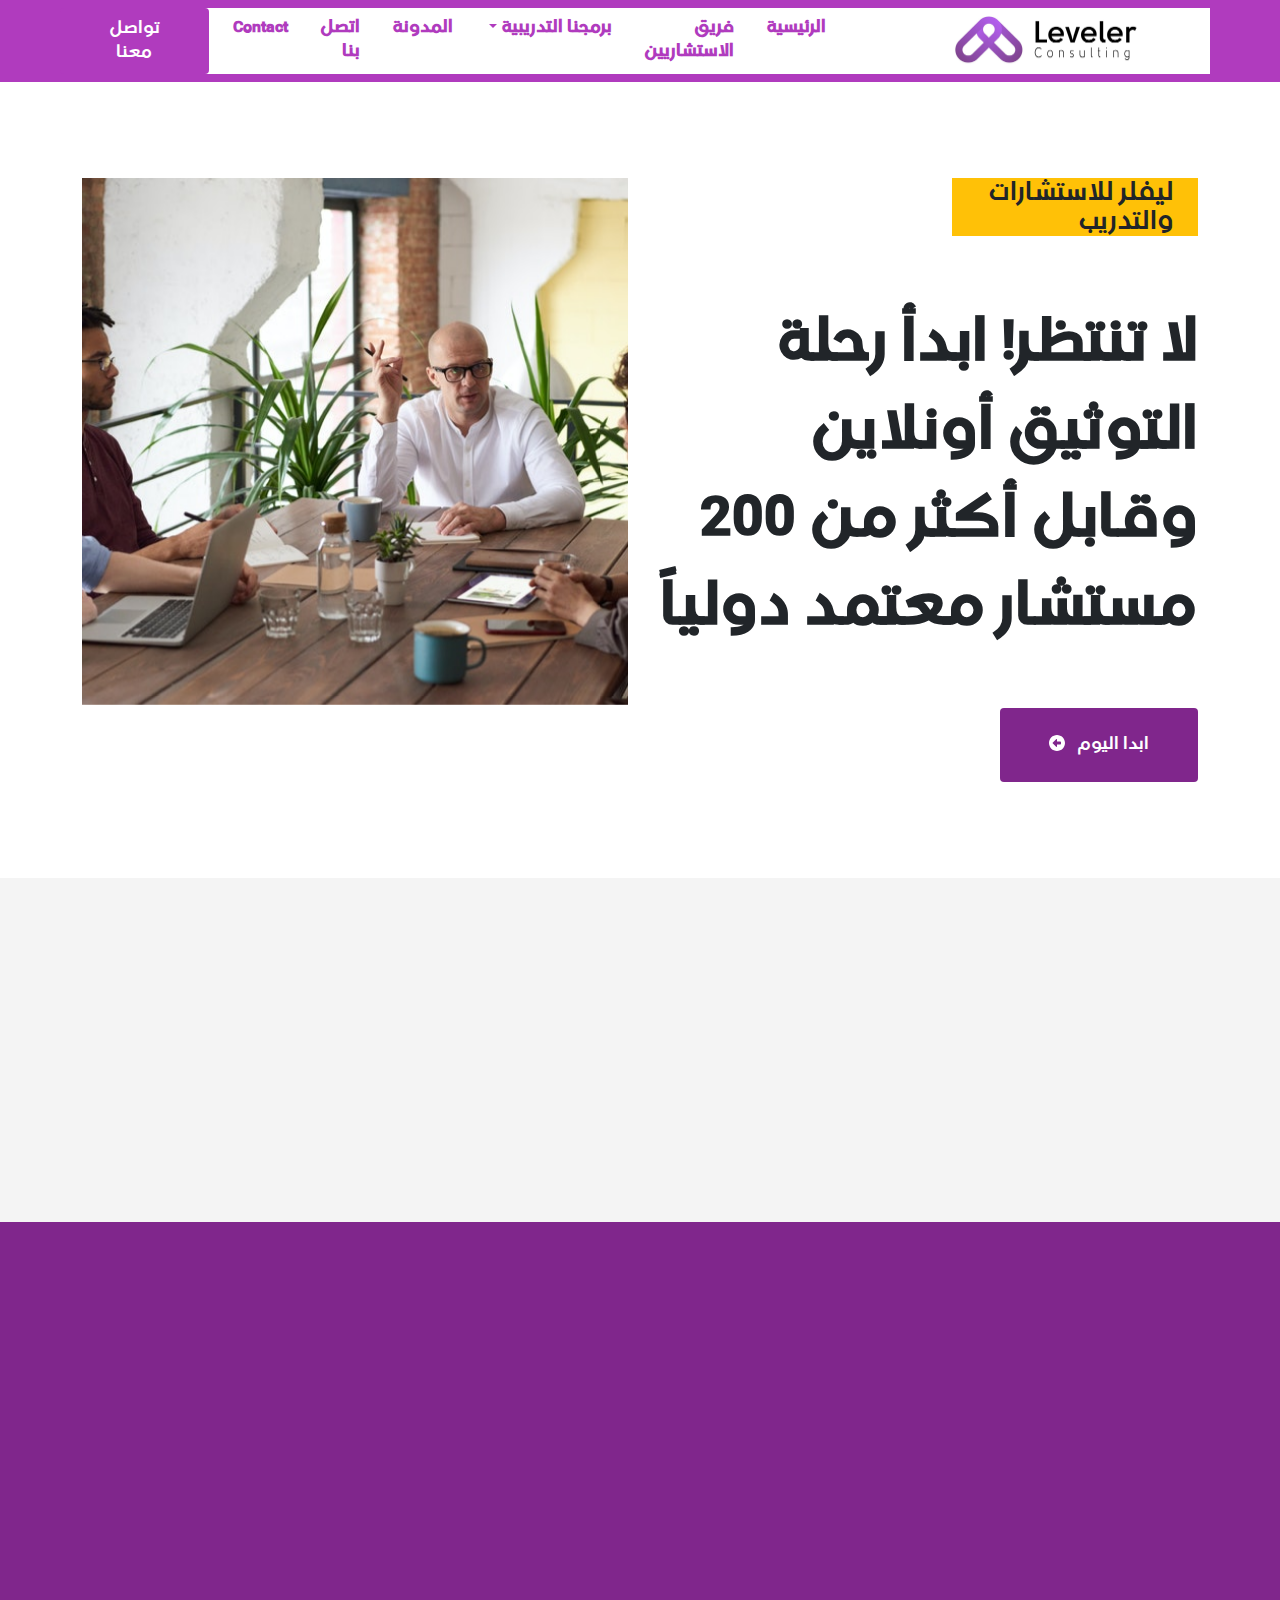
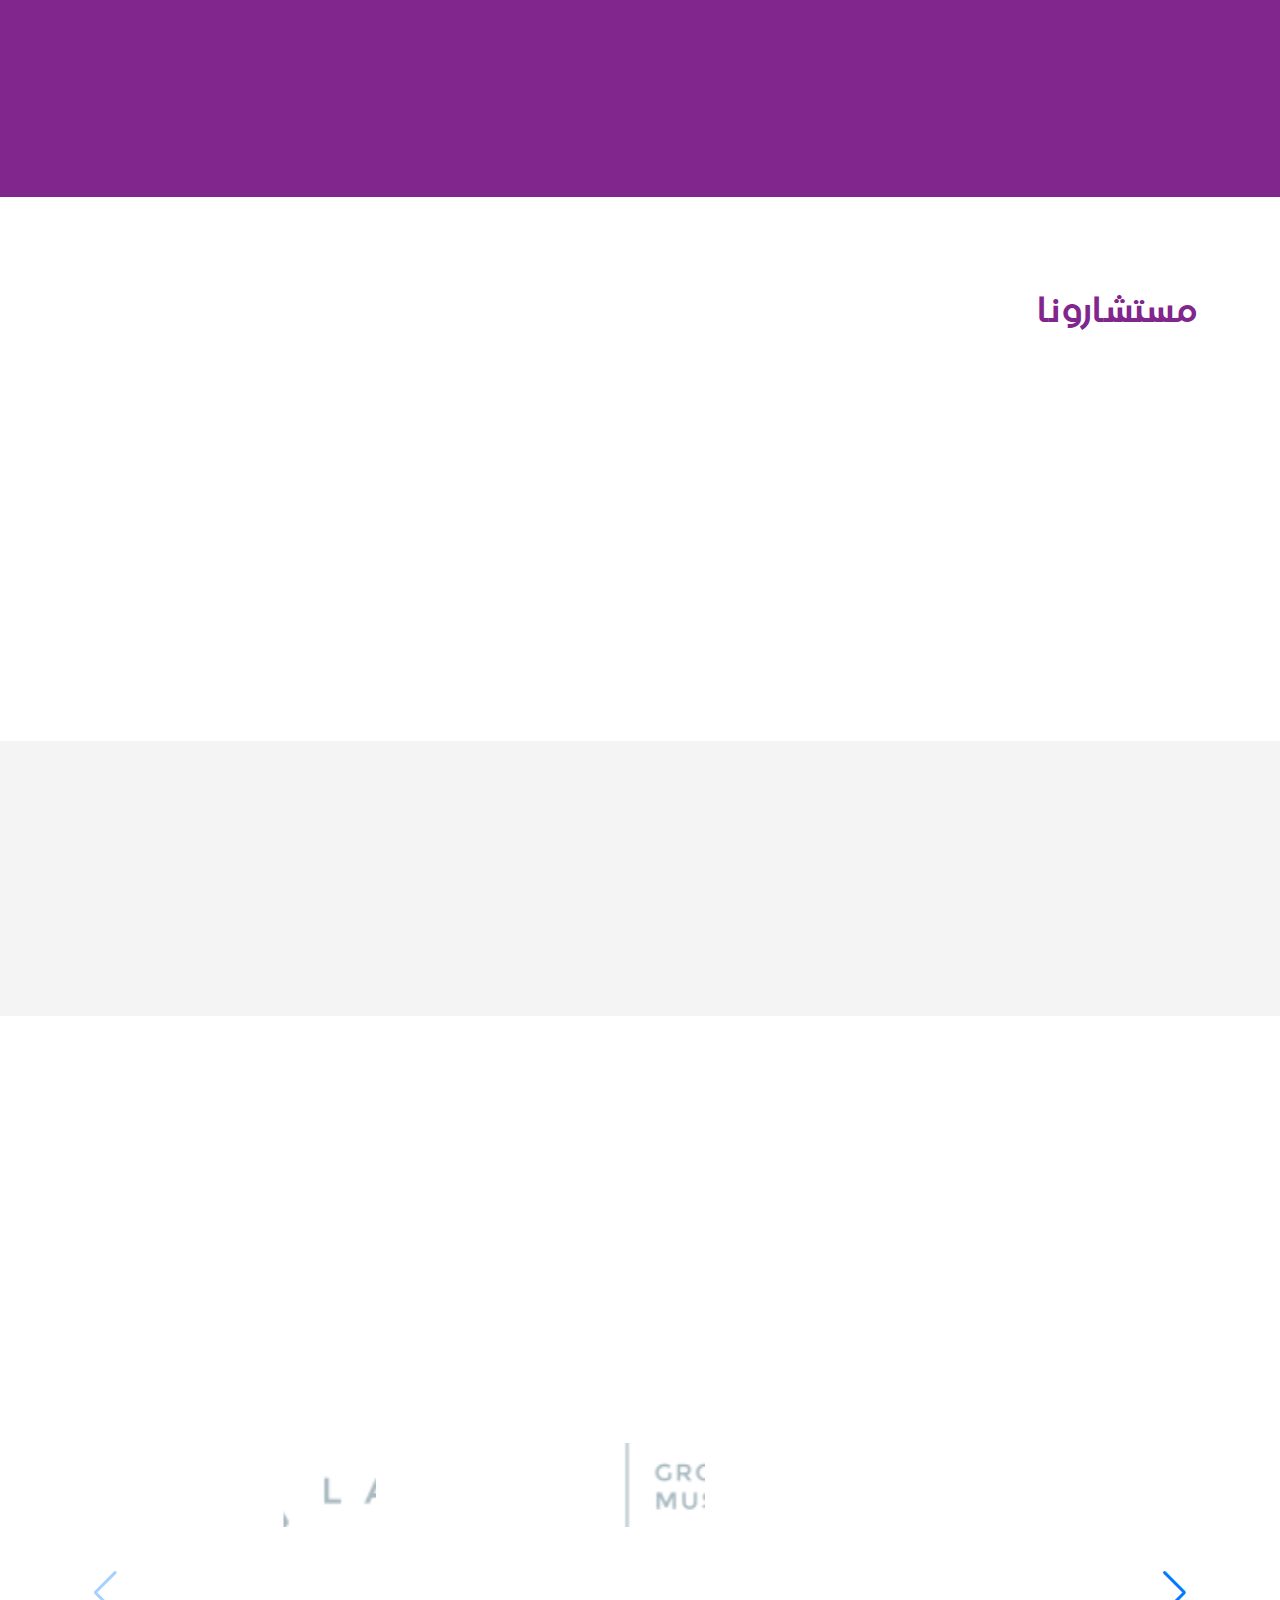
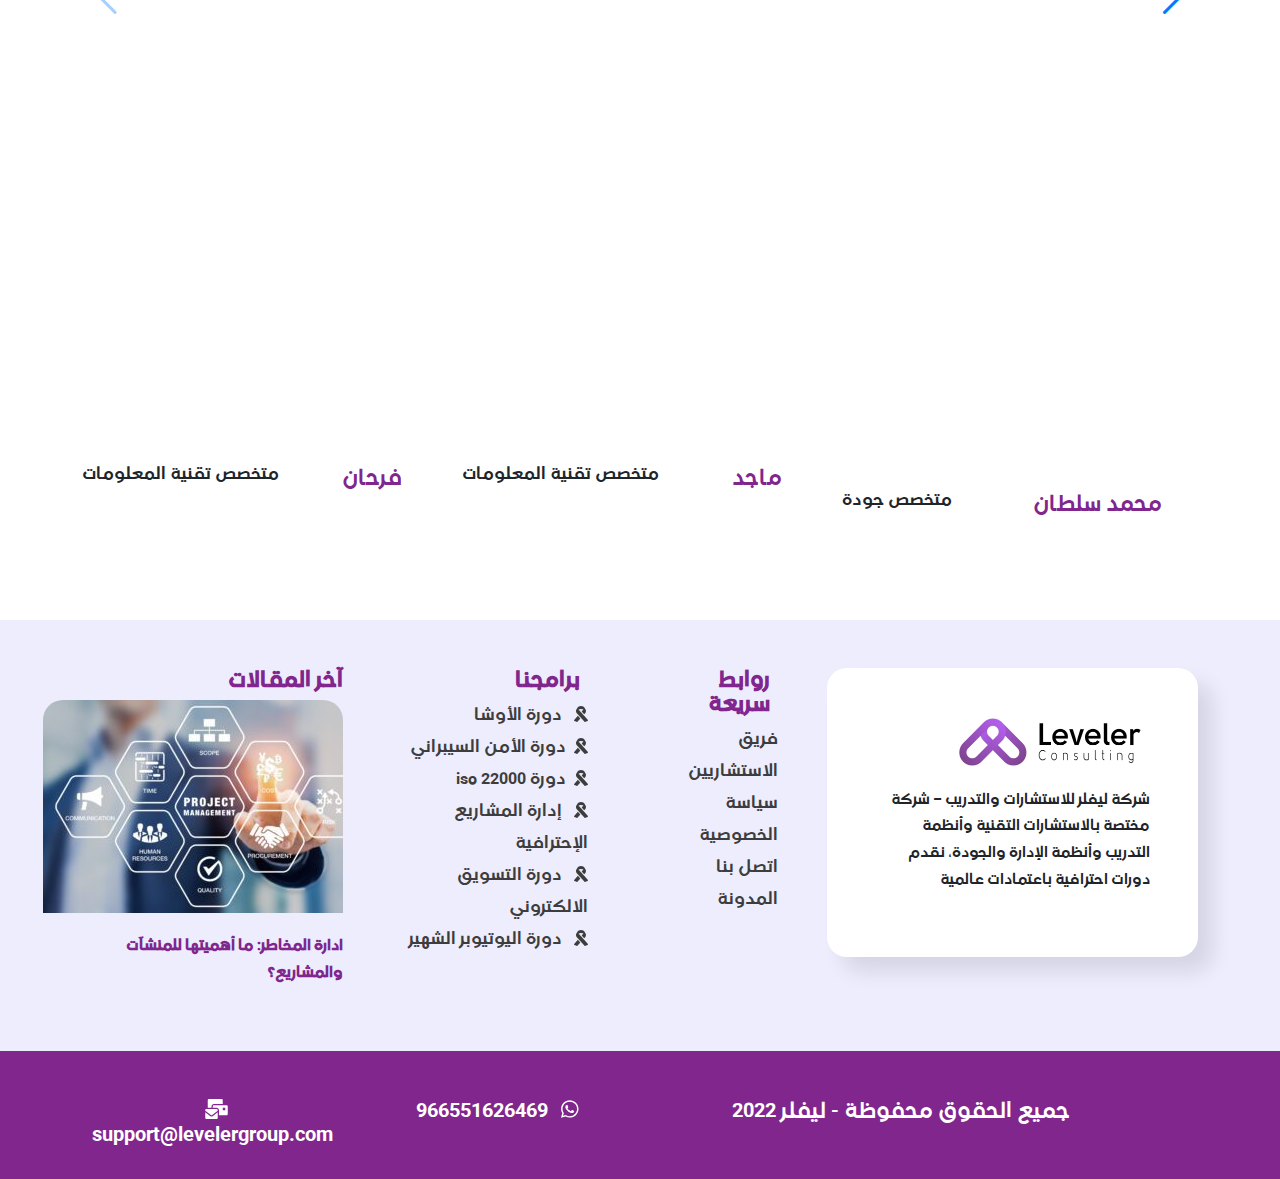
<file: New-TechShef/index.html>
<!DOCTYPE html>
<html lang="en">
<head>
    <meta charset="UTF-8">
    <meta name="viewport" content="width=device-width, initial-scale=1.0">
    <title>Document</title>
    <link rel="stylesheet" href="css/bootstrap.min.css">
    <link rel="stylesheet" href="css/all.min.css">
    <link rel="stylesheet" href="css/index.css">
    <link rel="preconnect" href="https://fonts.googleapis.com">
    <link rel="preconnect" href="https://fonts.gstatic.com" crossorigin>
    <link href="https://fonts.googleapis.com/css2?family=Roboto:wght@500&display=swap" rel="stylesheet">
    <link rel="preconnect" href="https://fonts.googleapis.com">
    <link rel="preconnect" href="https://fonts.gstatic.com" crossorigin>
    <link href="https://fonts.googleapis.com/css2?family=Cairo&family=Oswald:wght@300;500&family=Roboto:wght@500&display=swap"rel="stylesheet">
    <link rel="stylesheet" href="https://unpkg.com/swiper/swiper-bundle.min.css" />
    <link rel="stylesheet" href="https://cdnjs.cloudflare.com/ajax/libs/animate.css/4.1.1/animate.min.css" />


</head>
<body>
    <!-- Section Start the NavBar -->
    <section class="NavBar">
        <nav class="navbar navbar-expand-lg fw-bold ">
            <div class="container pe-5 ">
                <a class="navbar-brand text-white" href="#">
                    <img src="img/5aa0a6fc-d02f-422c-a798-cf7e8c2ef458-e1656838800296.jpg" alt="" width="200px">
                </a>
                <button class="navbar-toggler" type="button" data-bs-toggle="collapse" data-bs-target="#navbarSupportedContent"
                    aria-controls="navbarSupportedContent" aria-expanded="false" aria-label="Toggle navigation">
                    <i class=" fa-solid fa-bars"></i>
                </button>
                <div class="collapse navbar-collapse " id="navbarSupportedContent">
                    <ul class="navbar-nav ms-auto mb-2 mb-lg-0  pe-5 me-5">
                        <li class="nav-item pe-3">
                            <a class="nav-link active" aria-current="page" href="#">الرئيسية</a>
                        </li>
                        <li class="nav-item pe-3">
                            <a class="nav-link" href="consultants.html">فريق الاستشاريين </a>
                        </li>
                        <li class="nav-item dropdown pe-3">
                            <a class="nav-link dropdown-toggle" href="#" id="navbarDropdown" role="button" data-bs-toggle="dropdown"
                                aria-expanded="false">
                                برمجنا التدريبية
                            </a>
                            <ul class="dropdown-menu" aria-labelledby="navbarDropdown">
                                <li><a class="dropdown-item" href="osha.html">دورة الاوشا Osha</a></li>
                                <li><a class="dropdown-item" href="cyber.html">دورة الامن السبراني </a></li>
                                <li><a class="dropdown-item" href="Food-Safety.html">برنامج سلامة الاغدية الصحية </a></li>
                                <li><a class="dropdown-item" href="#"> ادراة المشاريع الاحترافية   </a></li>
                                <li><a class="dropdown-item" href="#">دورة التسويق الرقمي </a></li>
                                <li><a class="dropdown-item" href="#">دورة اليتيوبر الشهير  </a></li>
                            </ul>
                        </li>
                        <li class="nav-item pe-3">
                            <a class="nav-link" href="#">المدونة</a>
                        </li>
                        <li class="nav-item pe-3">
                            <a class="nav-link" href="#">اتصل بنا </a>
                        </li>
                        <li class="nav-item pe-3">
                            <a class="nav-link" href="#">Contact</a>
                        </li>
                        <div class="cont pe-3 ">
                            <button type="button" class="btn px-5 py-2 ">تواصل معنا </button>
                        </div>
                    </ul>
        
                </div>
            </div>
        </nav>
    </section>
    <!-- Section End the NavBar -->

    <!-- section Start about  -->
    <section class="about py-5 mt-5 ">
        <div class="container">
            <div class="row ">
                <div class="col-md-12 col-lg-6">
                    <div class="box-text wow animate__animated animate__zoomInRight">
                        <div class="text-about bg-warning">
                            <h4 class="pe-4 mb-3">ليفلر للاستشارات والتدريب</h4>
                        </div>
                        <h2 class="head py-5 fw-bold">لا تنتظر! ابدأ رحلة  <br>التوثيق أونلاين <br> وقابل أكثر من 200 <br>مستشار معتمد دولياً</h2>
                        <button class="btn px-5 py-4 text-white">  ابدا اليوم <i class="fa-solid fa-circle-left pe-2"></i></button>
                    </div>
                </div>
                <div class="col-md-12 col-lg-6 wow animate__animated animate__slideInLeft">
                    <div id="carouselExampleInterval" class="carousel slide" data-bs-ride="carousel">
                        <div class="carousel-inner">
                            <div class="carousel-item active" data-bs-interval="10000">
                                <img src="img/pepol3.jpg" class="d-block w-100" alt="...">
                            </div>
                            <div class="carousel-item" data-bs-interval="2000">
                                <img src="img/pepol4.jpg" class="d-block w-100" alt="...">
                            </div>
                            <div class="carousel-item">
                                <img src="img/pepol3.jpg" class="d-block w-100" alt="...">
                            </div>
                        </div>
                        <button class="carousel-control-prev" type="button" data-bs-target="#carouselExampleInterval" data-bs-slide="prev">
                            <span class="visually-hidden">Previous</span>
                        </button>
                        <button class="carousel-control-next" type="button" data-bs-target="#carouselExampleInterval" data-bs-slide="next">
                            <span class="visually-hidden">Next</span>
                        </button>
                    </div>
                </div>
    </section>
    <!-- section End about  -->


    <!-- start Section the Services -->
   <section class="Services pt-5 mt-5 ">
        <div class="container">
            <div class="row">
                <div class="col-md-12 col-lg-3">
                    <div class="box-Services py-4 wow animate__animated animate__fadeInBottomRight">
                        <div class="color-Services pb-2 d-flex align-items-center "> 
                            <i class="fa-solid fa-users fa-2x ps-3"></i> 
                            <h3>تدريب متخصص</h3>
                        </div>
                        <p>في مجالات تقنية المعلومات، الأمن السيبراني، التحول الرقمي ومعايير الآيزو الدولية.نمتلك المهارات الاستشارية والتقنية
                        لمساعدتكم على اكتشاف الفرص المستقبلية.</p>
                    </div>
                </div>
                <div class="col-md-12 col-lg-3">
                    <div class="box-Services py-4 wow animate__animated animate__fadeInBottomRight">
                        <div class="color-Services d-flex align-items-center pb-2">
                            <i class="fa-solid fa-certificate fa-2x ps-3"></i>
                            <h3 class="text-sm-center">شهادات</h3>
                        </div>
                        <p>لخوض الاختبارات الدولية المعتمدة والحصول على الرخصة الدولية في التخصصات المذكورة من خلال عشرات الشركاء المعتمدين</p>
                    </div>
                </div>
                <div class="col-md-12 col-lg-3">
                    <div class="box-Services py-4 wow animate__animated animate__fadeInBottomLeft">
                        <div class="color-Services d-flex align-items-center pb-2">
                            <i class="fa-solid fa-envelope-open-text fa-2x ps-3"></i>
                            <h3 class="text-sm-center">قيمة مستدامة</h3>
                        </div>
                        <p>من خلال توفير الدعم اللازم والمواد العلمية المعتمدة والمتخصصة في مجالات التدريب والاستشارات ونسخ حصرية من التدريب
                        بصلاحيات مفتوحة.</p>
                    </div>
                </div>
                <div class="col-md-12 col-lg-3">
                    <div class="box-Services py-4 wow animate__animated animate__fadeInBottomLeft">
                        <div class="color-Services d-flex align-items-center pb-2">
                            <i class="fa-solid fa-earth-americas fa-2x ps-3"></i>
                            <h3>مستشارون دوليون</h3>
                        </div>
                        <p>+200 مستشاراً وخبيراً دولياً معتمداً لديهم الامكانات الهائلة لوضعك على الطريق الصحيح.</p>
                    </div>
                </div>
            </div>
        </div>
   </section>
    <!-- End Section the Services -->

    <!-- Start Section the Consulting -->
    <section class="Consulting text-white py-3 ">
        <div class="container">
            <div class="text-Consulting wow animate__animated animate__shakeY">
                <h2 class="text-white fw-bold text-center py-5 ">ليفلر للاستشارات والتدريب</h2>
            </div>
            <div class="row">
                <div class="col-md-12 col-lg-6 wow animate__animated animate__backInRight">
                    <p class="p-box1 text-light">نقدم التدريب والدعم اللازم لأكثر من  <span class="text-warning">20000</span> مشاركاً <br> سنوياً، خطوة بخطوة مهما كان مستواك المعرفي أو <br> قدرتك على الممارسة ،
                    تعرف على درواتنا الأشهر.</p>
                    <p class="box2">تؤهلك دوراتنا للعمل بقوة في السوق سوق العمل <br> وتمنحك الأفضلية و النجاح في أعمالك المختلفة</p>
                </div>
                <div class="col-md-12 col-lg-6 wow animate__animated animate__backInLeft">
                    <p class="p-box2 fw-bold">تتميز برامجنا بالتطبيقات العملية الغنية بالتجارب ويسعى المدربين لزيادة الوعي من خلال ذلك، لدينا فريق متخصص في الدعم
                    الفني بحقل التدريب يسعى دائماً لنيل رضاك عن الخدمة المقدمة، ويتابعونك في رحلة التدريب والتوثيق خطوة بخطوة، منذ الاشتراك
                    وحتى الحصول على الشهادات</p>
                </div>
            </div>
        </div>
    </section>
    <!-- End Section the Consulting -->

    <!-- Start Section the Our consultants -->
    <section class="Our-consultants pt-5">
        <div class="container">
            <div class="text-our">
               <h2 class="py-5 ">مستشارونا </h2> 
            </div>
            <div class="row">
                <div class=" col-md-12 col-lg-3">
                    <div class="spec  text-center wow animate__animated animate__fadeInRight">
                        <img src="img/man1.jpg" alt="" width="210px" height="200px " class="rounded-circle mb-3">
                        <h5 class="py-2">Food safety consultant</h5>
                        <h3 class="fw-bold">أ.د خالد منصور</h3>
                    </div>
                            </div>
            <div class="col-md-12 col-lg-3">
                <div class="spec text-center  wow animate__animated animate__fadeInRight">
                    <img src="img/man2.jpg" alt="" width="210px" height="200px " class="rounded-circle mb-3">
                    <h5 class="py-2">QHSE & OE</h5>
                    <h3  class="fw-bold">م. محمد يسر</h3>
                </div>
            </div>
            <div class="col-md-12 col-lg-3">
                <div class="spec text-center  wow animate__animated animate__fadeInLeft">
                    <img src="img/man3.jpg" alt="" width="210px" height="200px " class="rounded-circle mb-3">
                    <h5 class="py-2">E-commerce & Promoting</h5>
                    <h3 class="pb-5 fw-bold ">م. معتز حميد</h3>
                </div>
            </div>
            <div class="col-md-12 col-lg-3">
                <div class="spec text-center  wow animate__animated animate__fadeInLeft">
                    <img src="img/man4.jpg" alt="" width="210px" height="200px " class="rounded-circle mb-3">
                    <h5 class="py-2">Certified pmp trainer</h5>
                    <h3 class="fw-bold">د. ظافر الشهري</h3>
                </div>
            </div>
            </div>
        </div>
    </section>
    <!-- End Section the Our consultants -->

    <!-- Start Section the Director -->
    <section class="Director ">
        <div class="container">
            <div class="row ">
                <div class="col-md-12 col-lg-3">
                    <div class="pe-5 text-center pt-5 wow animate__animated animate__fadeInRightBig">
                        <i class=" quote fa-solid fa-quote-left fa-5x pt-3"></i>
                        <h2 class="py-2">م.أحمد الجابر </h2>
                        <h4 class="text-muted">المدير العام</h4>
                    </div>
                </div>
                <div class="col-md-12 col-lg-9 wow animate__animated animate__fadeInLeftBig">
                    <div class="py-5 mt-4">
                        <p class="text-Director pt-5 fw-bold" >في هذا الوقت المهم يحتاج مناخ الأعمال إلى مزيد من المحترفين الحقيقيين، وكون الأمر لايتم بسهولة هنا يأتي دورنا ومكاننا
                        لنضطلع بمهامنا في اعداد جيل موهوب ومؤهل للأعمال الرقمية ليناسب طبيعة النماذج الحديثة لإطلاق المشاريع وادارتها، آملين لكم
                        جميعاً التوفيق والسداد.</p>
                    </div>
                </div>
            </div>
        </div>
    </section>
    <!-- End Section the Director -->


    <!--Start Section the dependence  -->
    <section class="dependence pt-5">
        <div class="container">
            <div class="row">
                <div class="col-md-12 col-lg-4">
                    <div class="box-text-dependence pe-5 py-5 wow animate__animated animate__lightSpeedInRight">
                        <h2 class="pb-5">اعتمادات دولية</h2>
                        <p>لدينا مجموعة متكاملة من الاعتمادات والشراكات القوية على مستوى العالم والوطن العربي</p>
                    </div>
                </div>

                <div class="col-md-12 col-lg-8">
                    <table class=" wow animate__animated animate__lightSpeedInLeft">

                        <tr>
                            <td><img src="img/logo.png" alt="" width="100px"></td>
                            <td><img src="img/logo.png" alt="" width="100px"></td>
                            <td><img src="img/logo.png" alt="" width="100px"></td>
                            <td><img src="img/logo.png" alt="" width="100px"></td>
                        </tr>
                        <tr>
                            <td><img src="img/logo.png" alt="" width="100px"></td>
                            <td><img src="img/logo.png" alt="" width="100px"></td>
                            <td><img src="img/logo.png" alt="" width="100px"></td>
                            <td><img src="img/logo.png" alt="" width="100px"></td>
                        </tr>
                        <tr>
                            <td><img src="img/logo.png" alt="" width="100px"></td>
                            <td><img src="img/logo.png" alt="" width="100px"></td>
                            <td><img src="img/logo.png" alt="" width="100px"></td>
                            <td><img src="img/logo.png" alt="" width="100px"></td>
                        </tr>
                        <tr>
                            <td><img src="img/logo.png" alt="" width="100px"></td>
                            <td><img src="img/logo.png" alt="" width="100px"></td>
                            <td><img src="img/logo.png" alt="" width="100px"></td>
                            <td><img src="img/logo.png" alt="" width="100px"></td>
                        </tr>
                    </table>
                </div>
            </div>
        </div>
    </section>
    <!--End Section the dependence  -->
   
   
    <!--Start Section the Slider  -->
    <Section>
        <div class="container">
            <div #swiperRef="" class="swiper mySwiper">
                <div class="swiper-wrapper">
                    <div class="swiper-slide"><img src="img/tech-3.png" alt="" ></div>
                    <div class="swiper-slide"><img src="img/tech-2.png" alt="" ></div>
                    <div class="swiper-slide"><img src="img/tech-3.png" alt="" ></div>
                    <div class="swiper-slide"><img src="img/tech-4.png" alt="" ></div>
                    <div class="swiper-slide"><img src="img/tech-3.png" alt="" ></div>
                    <div class="swiper-slide"><img src="img/tech-2.png" alt="" ></div>
                    <div class="swiper-slide"><img src="img/tech-3.png" alt="" ></div>
                </div>
                <div class="swiper-button-next"></div>
                <div class="swiper-button-prev"></div>
                <div class="swiper-pagination"></div>
            </div>
        </div>
    </Section>
    
    <!--End Section the Slider  -->


    <!--Start Section the their words  -->
    <section class="their-words py-5 mb-5">
        <div class="container">
            <div class="row"> 
                <div class="col-md-12 col-lg-4 pe-5" >
                    <div class="padding-but  wow animate__animated animate__lightSpeedInRight">
                        <i class=" quote fa-solid fa-quote-left fa-5x pt-3"></i>
                        <p>انطباعي عن الدورة ممتاز جدا وتعاون من قبل المدرب ويحسسك إنه أخوك قاعد يفهمك ويعلمك ، والأجمل إن المحاضرة مسجلة بروابط في
                        اي وقت اقدر ارجع واسترجع معلوماتي لو نسيت ، الله يوفق المهندسين والمسؤولين في ليفلر والله يعطيهم العافية</p>
                    </div>
                    <div class="padding-but d-flex justify-content-between ">
                        <h5 class="text-their">محمد سلطان</h5>
                        <h6>متخصص جودة</h6>
                    </div>
                </div>
                <div class="col-md-12 col-lg-4 pe-5">
                    <div class="padding-but  wow animate__animated animate__zoomInUp">
                        <i class=" quote fa-solid fa-quote-left fa-5x pt-3"></i>
                        <p>يستحق الزيارة مركز ممتاز جدًا الخدمة اروع مما يكون طاقم الموظفين يقدمون الخدمة على اكمل وجهه المهندسين لديهم الخبرة
                        الممتازة . لكم جزيل الشكر على ما تقدمون تحية لكم جميعًا</p>
                    </div>
                    <div class="padding-but d-flex justify-content-between ">
                        <h5 class="text-their">ماجد</h5>
                        <h6>متخصص تقنية المعلومات</h6>
                    </div>
                </div>
                <div class="col-md-12 col-lg-4 pe-5">
                    <div class=" wow animate__animated animate__lightSpeedInLeft">
                        <i class=" quote fa-solid fa-quote-left fa-5x pt-3"></i>
                        <p>اشكر الاستاذ و المدرب محمد على تمكنه و تفاعله و حرصه ع لايصال المعلومة للمتدربين. وقتها كان مثالياً، و استفدت منها و
                        بإذن الله انقل ما اخذته و اطبقه في مكان العمل. حتى الشهادة تصلك في ثاني يوم بعد نهاية الدورة.</p>
                    </div>
                    <div class="padding-but d-flex justify-content-between ">
                        <h5 class="text-their">فرحان</h5>
                        <h6>متخصص تقنية المعلومات</h6>
                    </div>
                </div>
            </div>
        </div>
    </section>

    <!--End Section the their words  -->

    <!--Start Section the Footer  -->

    <footer class="footer py-5">
        <div class="container">
            <div class="row">
                <div class="col-md-12 col-lg-4">
                    <div class="box1-footer bg-white px-5 py-5 ">
                        <img src="img/5aa0a6fc-d02f-422c-a798-cf7e8c2ef458-e1656838800296.jpg" alt="" width="200px">   
                        <p class="pt-3">شركة ليفلر للاستشارات والتدريب – شركة مختصة بالاستشارات التقنية وأنظمة التدريب وأنظمة الإدارة والجودة، نقدم دورات
                        احترافية باعتمادات عالمية</p>
                    </div>
                </div>
                <div class="col-md-12 col-lg-2">
                    <h5  class="fw-bold pe-5">روابط سريعة</h5>
                    <div class="lists">
                        <ul>
                            <li><a href="#"> فريق الاستشاريين</li></a>
                            <li><a href="#">سياسة الخصوصية</li></a>
                            <li><a href="#">اتصل بنا</li></a>
                            <li><a href="#">المدونة</li></a>
                        </ul>
                    </div>
                </div>
                <div class="col-md-12 col-lg-3">
                    <h5  class="fw-bold pe-5 ">برامجنا</h5>
                    <div class="lists">
                        <ul>
                            <li><a href="#"><i class="fa-solid fa-ribbon ps-2"></i> دورة الأوشا </li></a>
                            <li><a href="#"><i class="fa-solid fa-ribbon ps-2"></i>دورة الأمن السيبراني</li></a>
                            <li><a href="#"><i class="fa-solid fa-ribbon ps-2"></i>دورة iso 22000 </li></a>
                            <li><a href="#"><i class="fa-solid fa-ribbon ps-2"></i> إدارة المشاريع الإحترافية </li></a>
                            <li><a href="#"><i class="fa-solid fa-ribbon ps-2"></i> دورة التسويق الالكتروني</li></a>
                            <li><a href="#"><i class="fa-solid fa-ribbon ps-2"></i> دورة اليوتيوبر الشهير </li></a>

                        </ul>
                    </div>
                </div>
                <div class="col-md-12 col-lg-3">
                    <div class="bolg">
                        <h5 class="fw-bold">آخر المقالات</h5>
                        <img src="img/foot.jpg" alt="">
                        <p class="fw-bold">ادارة المخاطر: ما أهميتها للمنشآت والمشاريع؟</p>
                    </div>
                </div>

            </div>
        </div>
    </footer>
    <!--End Section the their Footer  -->

    <!-- Start the copy right -->

        <div class="copy pt-5 text-white fw-bold text-md-center">
            <div class="container">
                <div class="row">
                    <div class="col-md-12 col-lg-6 ">
                        <h5 class="pe-5  pb-5"> جميع الحقوق محفوظة - ليفلر 2022</h5>
                    </div>
                    <div class="col-md-6 col-lg-3">
                        <h5><i class="fa-brands fa-whatsapp ps-2"></i> 966551626469 </h5>
                    </div>
                    <div class="col-md-6 col-lg-3">
                        <h5><i class="fa-solid fa-envelopes-bulk ps-2"></i> support@levelergroup.com </h5>
                    </div>
                </div>
            </div>
        </div>
    <!-- End the copy right -->



    <script src="js/bootstrap.bundle.min.js"></script>
    <script src="js/all.min.js"></script>
    <script src="https://unpkg.com/swiper/swiper-bundle.min.js"></script>
    <script src="js/index.js"></script>
    <script src="js/wow.min.js"></script>
    <script>
        wow = new WOW({
            boxClass: 'wow',
            animateClass: 'animated',
            offset: 100
        }
        );

        wow.init();
    </script>

    
</body>
</html>
</file>
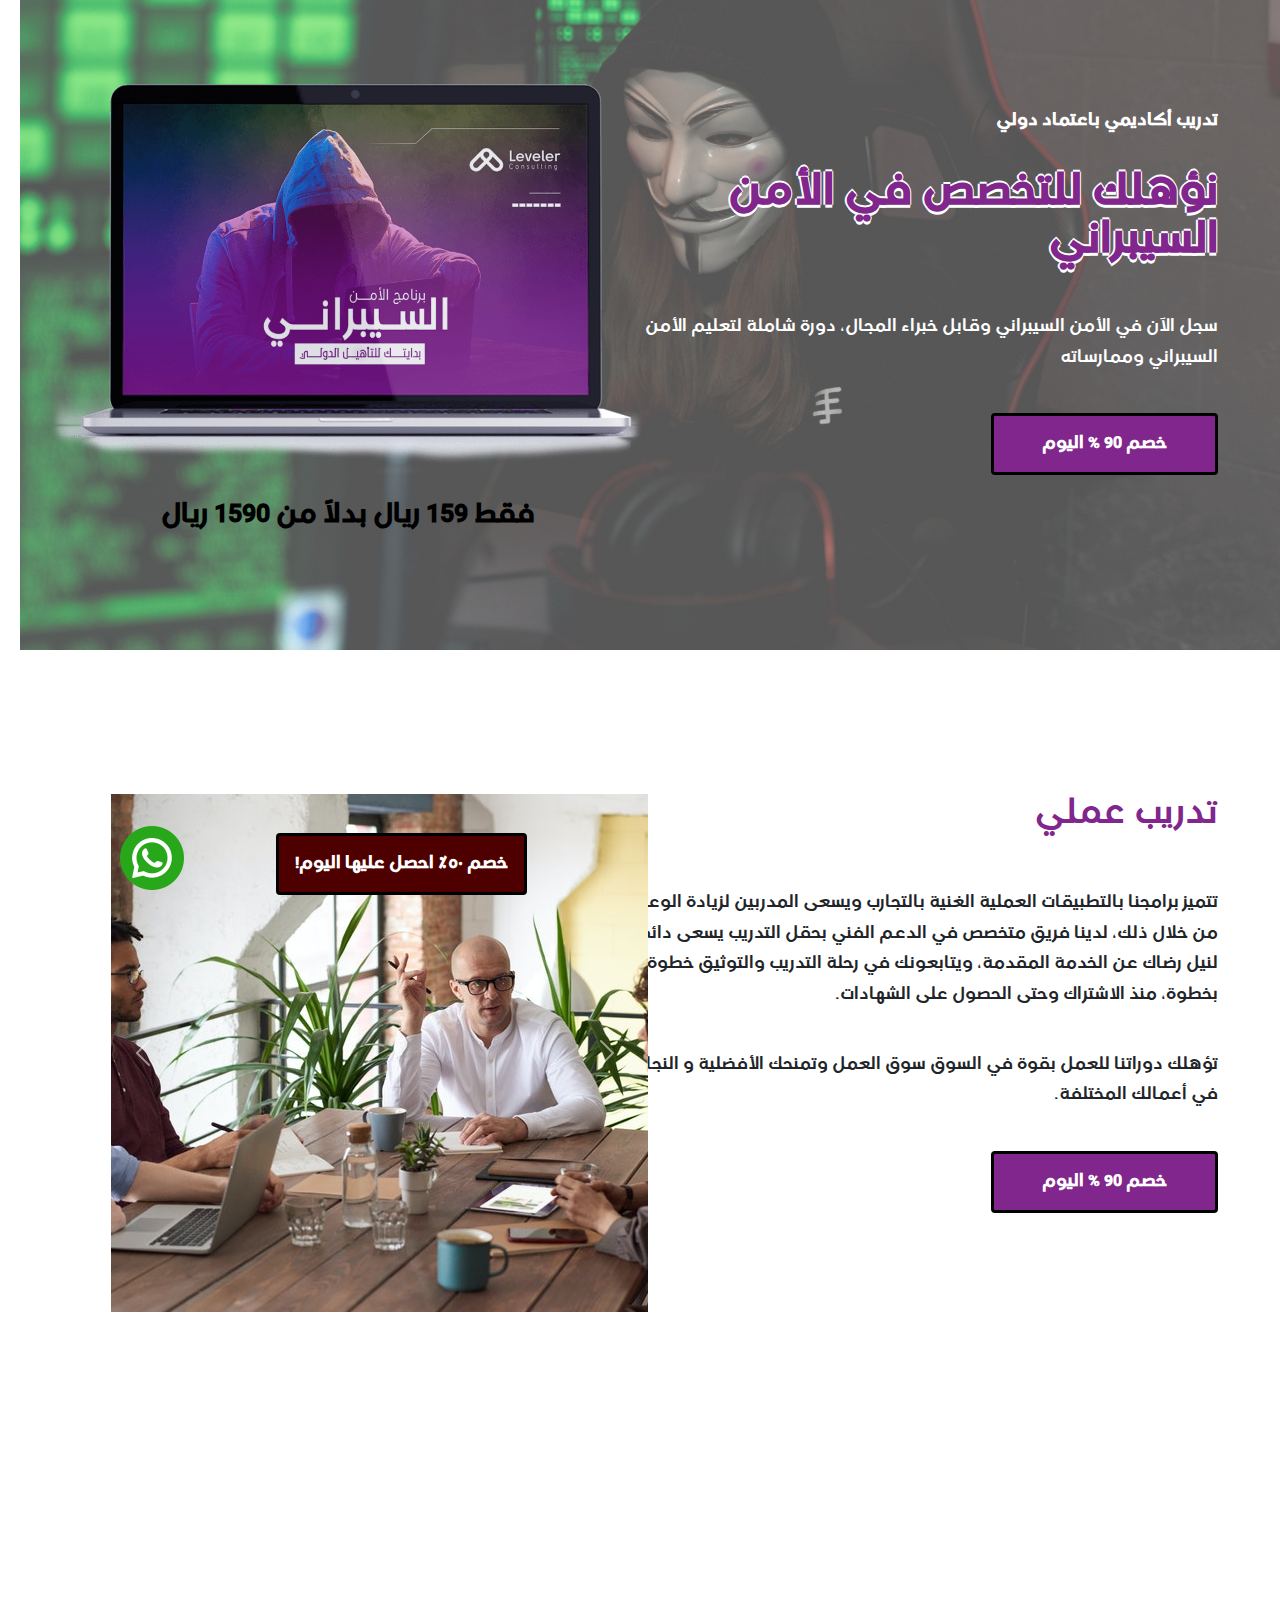
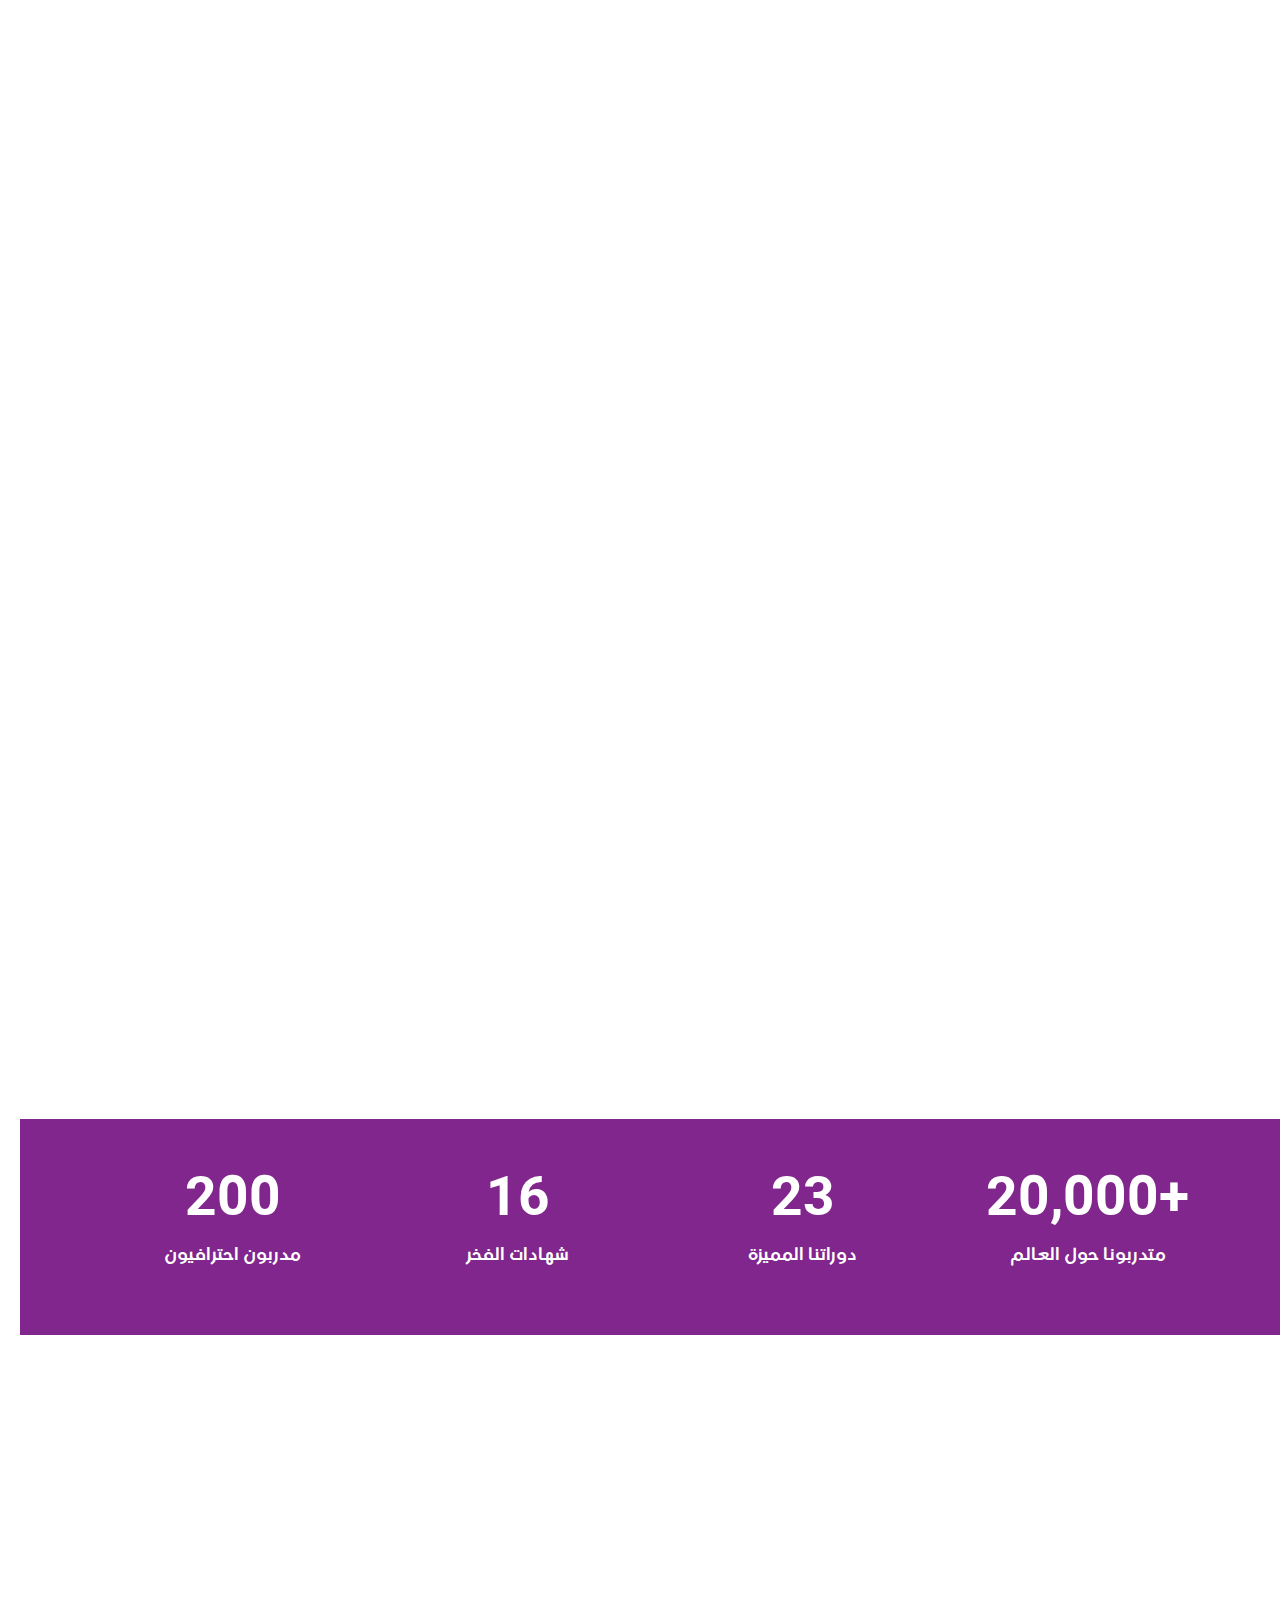
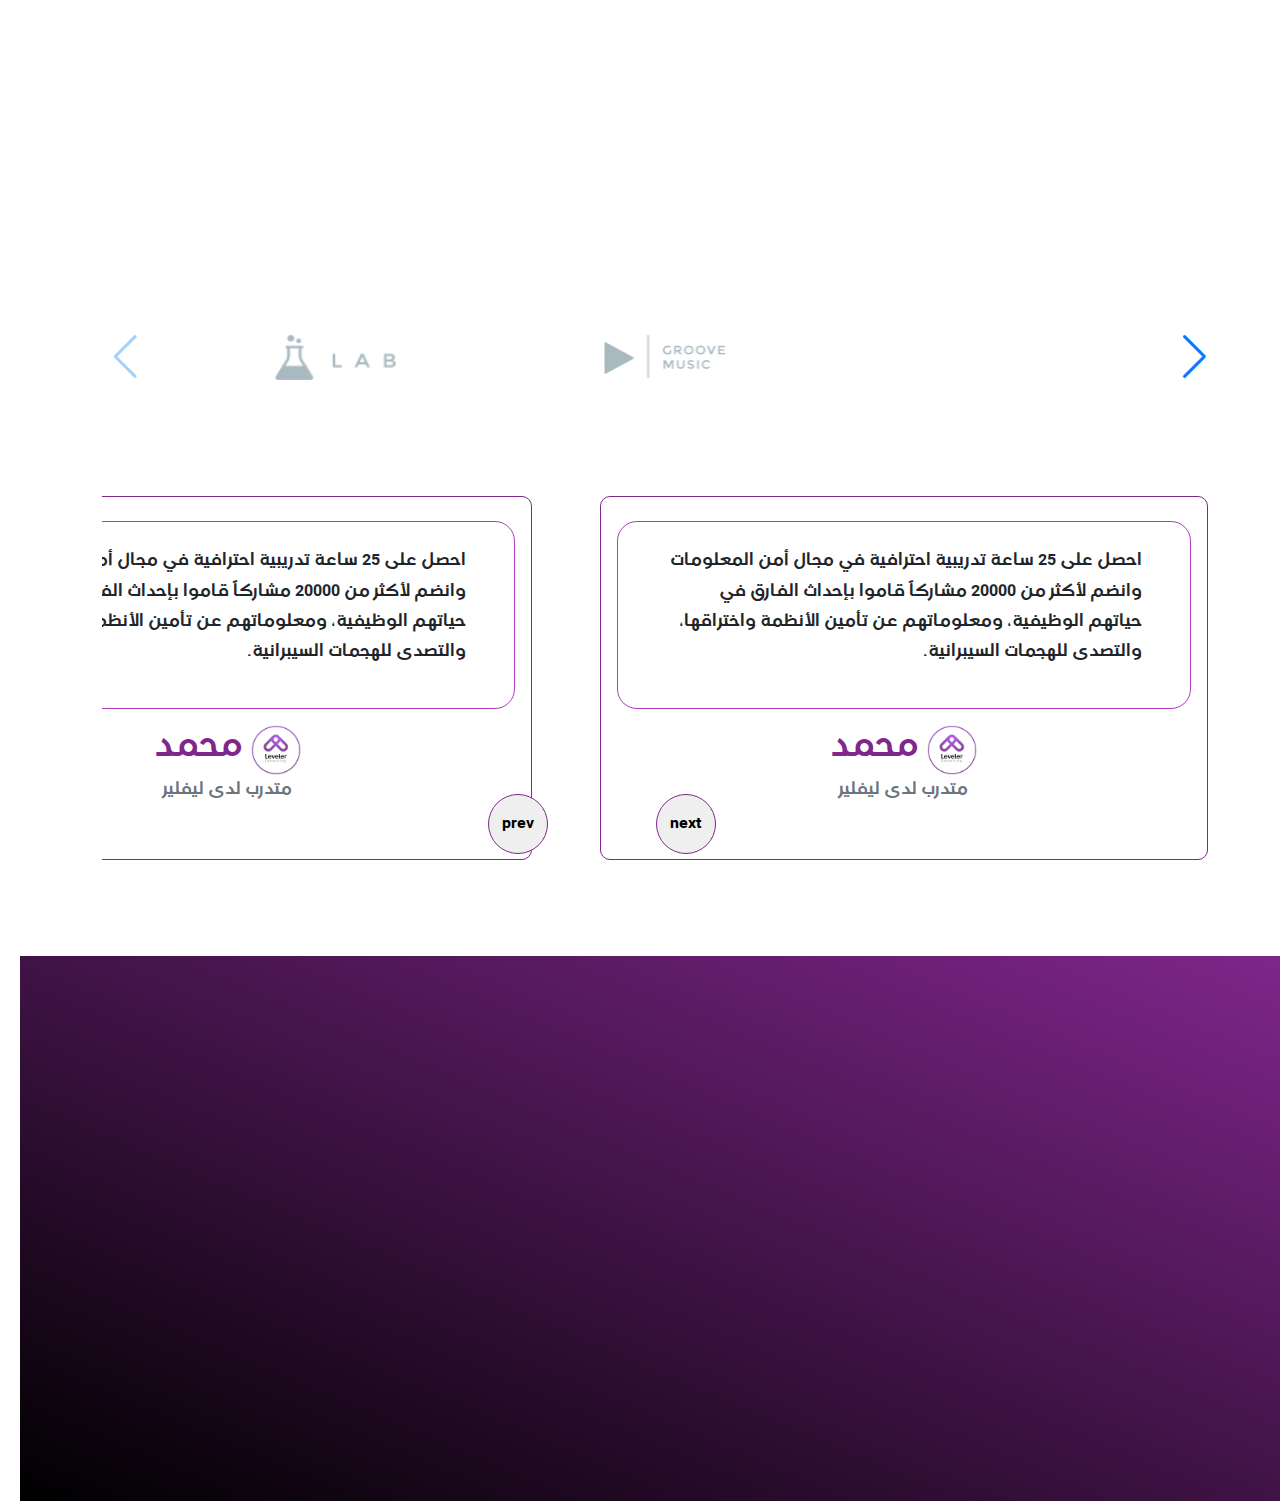
<file: New-TechShef/cyber.html>
<!DOCTYPE html>
<html lang="en">

<head>
    <meta charset="UTF-8">
    <meta name="viewport" content="width=device-width, initial-scale=1.0">
    <title>Document</title>
    <link rel="stylesheet" href="css/bootstrap.min.css">
    <link rel="stylesheet" href="css/all.min.css">
    <link rel="stylesheet" href="css/cyber.css">
    <link rel="stylesheet" href="css/container-slider.css">
    <link rel="preconnect" href="https://fonts.googleapis.com">
    <link rel="preconnect" href="https://fonts.gstatic.com" crossorigin>
    <link href="https://fonts.googleapis.com/css2?family=Roboto:wght@500&display=swap" rel="stylesheet">
    <link rel="preconnect" href="https://fonts.googleapis.com">
    <link rel="preconnect" href="https://fonts.gstatic.com" crossorigin>
    <link href="https://fonts.googleapis.com/css2?family=Cairo&family=Oswald:wght@300;500&family=Roboto:wght@500&display=swap" rel="stylesheet">
    <link rel="stylesheet" href="https://unpkg.com/swiper/swiper-bundle.min.css" />
    <link rel="stylesheet" href="https://cdnjs.cloudflare.com/ajax/libs/animate.css/4.1.1/animate.min.css" />
</head>
<body>

    <!-- the Start Section is about  -->
    <section class="about ">
        <div class="about-img">
            <img src="img/hacking.jpg" alt="" width="100%" height="650px">
        </div>
        <div class="container">
            <div class="row">
                <div class="col-md-12 col-lg-6 py-5">
                    <div class="text-about  pt-5  wow animate__animated animate__zoomInDown">
                        <p class="color fw-bold pt-5 text-white">تدريب أكاديمي باعتماد دولي </p>
                        <h2 class="fw-bold py-3">نؤهلك للتخصص في الأمن السيبراني</h2>
                        <p class="size text-white  py-4">سجل الآن في الأمن السيبراني وقابل خبراء المجال، دورة شاملة لتعليم الأمن السيبراني وممارساته</p>
                    
                    <button type="button" class="btn px-5 py-3 text-white fw-bold" data-bs-toggle="modal"
                        data-bs-target="#staticBackdrop">
                        خصم 90 % اليوم
                    </button>
                    <div class="modal fade" id="staticBackdrop" data-bs-backdrop="static" data-bs-keyboard="false" tabindex="-1"
                        aria-labelledby="staticBackdropLabel" aria-hidden="true">
                        <div class="modal-dialog">
                            <div class="modal-content">
                                <div class="modal-header ">
                                    <h5 class="modal-title" id="staticBackdropLabel">دورة الاوشا</h5>
                                    <button type="button" class="btn-close" data-bs-dismiss="modal" aria-label="Close"
                                        style="margin-left: 20px;  background-color: red; color: red;"></button>
                                </div>
                                <div class="modal-body">
                                    <div class="text-center">
                                        <h2 class="fw-bold">Osha</h2>
                                        <p class="fs-6 text-muted">دورة إدارة السلامة والصحة المهنية بمعايير أوشا</p>
                                    </div>
                                    <div>
                                        <form>
                                            <div class="mb-3">
                                                <input type="text" class="form-control" id="exampleInputEmail1" aria-describedby="emailHelp"
                                                    placeholder="الاسم الكريم">
                                            </div>
                                            <div class="mb-3">
                                                <input type="email" class="form-control" id="exampleInputPassword1"
                                                    placeholder="البريد الالكتروني ">
                                            </div>
                                            <div class="mb-3">
                                                <input type="email" class="form-control" id="exampleInputPassword1"
                                                    placeholder=" رقم الجوال - رقم الواتس">
                                            </div>
                                            <button type="submit" class="btn btn-primary w-100 p-2">سجل واحصل على خصم خاص </button>
                                        </form>
                                    </div>
                                </div>
                            </div>
                        </div>
                    </div>
                </div>
            </div>
                <div class="col-md-12 col-lg-6">
                    <div class="imaes py-5 ps-5 text-center wow animate__animated animate__zoomInDown">
                        <img src="img/cyber.png" alt="" width="600px" >
                        <p class="fw-bold pt-3"> فقط 159 ريال بدلاً من 1590 ريال </p>
                    </div>
                </div>
            </div>
            <div class="position">
                <a href="#login"><button class="btn px-3 py-3 fw-bold">خصم ٥٠٪ احصل عليها اليوم!</button></a>
                <a href="https://www.whatsapp.com/"><img src="img/whatsapp.png" alt="" class="whatsapp"></a>
            </div>
        </div>
    </section>
    <!-- the End Section is about  -->


    <!-- the Start Section is  practical training -->
    <section class="practical-training py-5">
        <div class="container">
            <div class="row">
                <div class="col-md-12 col-lg-6">
                    <div class="box-text-practical  wow animate__animated animate__zoomInLeft ">
                        <h2>تدريب عملي</h2>
                        <p class="pt-5 pb-4">تتميز برامجنا بالتطبيقات العملية الغنية بالتجارب ويسعى المدربين لزيادة الوعي من خلال ذلك، لدينا فريق متخصص في الدعم
                           الفني بحقل التدريب يسعى دائماً لنيل رضاك عن الخدمة المقدمة، ويتابعونك في رحلة التدريب والتوثيق خطوة بخطوة، منذ الاشتراك
                           وحتى الحصول على الشهادات.
                        </p>
                        <p class="pb-4">تؤهلك دوراتنا للعمل بقوة في السوق سوق العمل وتمنحك الأفضلية و النجاح في أعمالك المختلفة.</p>
                
                        <button type="button" class="btn px-5 py-3 text-white fw-bold mb-5" data-bs-toggle="modal" data-bs-target="#exampleModal" id="login">
                            خصم 90 % اليوم
                        </button>
                        
                        <!-- Modal -->
                        <div class="modal fade" id="exampleModal" tabindex="-1" aria-labelledby="exampleModalLabel" aria-hidden="true">
                            <div class="modal-dialog">
                                <div class="modal-content">
                                    <div class="modal-header">
                                        <h5 class="modal-title" id="exampleModalLabel">cyber security</h5>
                                        <button type="button" class="btn-close" data-bs-dismiss="modal" aria-label="Close" style="margin-left: 20px;  background-color: darkmagenta; color: darkmagenta;"></button></button>
                                    </div>
                                    <div class="modal-body">
                                        <div class="text-center">
                                            <h2 class="fw-bold">cyber security</h2>
                                            <p class="fs-6 text-muted">دورة الأمن السيبراني</p>
                                        </div>
                                        <div>
                                            <form>
                                                <div class="mb-3">
                                                    <input type="text" class="form-control" id="exampleInputEmail1" aria-describedby="emailHelp"
                                                        placeholder="الاسم الكريم">
                                                </div>
                                                <div class="mb-3">
                                                    <input type="email" class="form-control" id="exampleInputPassword1" placeholder="البريد الالكتروني ">
                                                </div>
                                                <div class="mb-3">
                                                    <input type="email" class="form-control" id="exampleInputPassword1" placeholder=" رقم الجوال - رقم الواتس">
                                                </div>
                                                <button type="submit" class="btn btn-primary w-100 p-2">ارسال البيانات</button>
                                            </form>
                                            <P class="pt-4 text-center">لا تفوت الفرصة واشترك اليوم بخصم 90% </P>
                                        </div>
                                    </div>
                                    
                                </div>
                            </div>
                        </div>
                    </div>
                </div>
                <div class="col-md-6 col-lg-6">
                    <div class="wow animate__animated animate__slideInLeft ">
                        <div id="carouselExampleControlsNoTouching" class="carousel slide" data-bs-touch="false" data-bs-interval="false">
                            <div class="carousel-inner">
                                <div class="carousel-item active">
                                    <img src="img/pepol3.jpg" class="d-block w-80" alt="...">
                                </div>
                                <div class="carousel-item">
                                    <img src="img/pepol3.jpg" class="d-block w-80" alt="...">
                                </div>
                                <div class="carousel-item">
                                    <img src="img/pepol3.jpg" class="d-block w-80" alt="...">
                                </div>
                            </div>
                            <button class="carousel-control-prev" type="button" data-bs-target="#carouselExampleControlsNoTouching"
                                data-bs-slide="prev">
                                <span class="carousel-control-prev-icon " aria-hidden="true"></span>
                                <span class="visually-hidden">Previous</span>
                            </button>
                            <button class="carousel-control-next" type="button" data-bs-target="#carouselExampleControlsNoTouching"
                                data-bs-slide="next">
                                <span class="carousel-control-next-icon " aria-hidden="true"></span>
                                <span class="visually-hidden">Next</span>
                            </button>
                        </div>
                    </div>
                </div>
            </div>
        </div>
    </section>
    <!-- the End Section is  practical training -->


    <!-- the Section Start Objectives  -->
    <section class="Objectives py-5">
        <div class="container">
            <div class="row">
                <div class=" col-md-12 col-lg-8">
                    <div class="box-width wow animate__animated animate__zoomIn">
                        <div class="">
                            <h3 class="pb-3">تدريب لأجل التوظيف ... للمهتمين بالعمل في المجال! </h3>
                            <p>25 ساعة تدريبية في أساسيات الأمن السيبراني مقدمة للمبتدئين، وتختص بتعليم المشتركين أهم المهارات والمعارف الأساسية الخاصة
                            بالأمن السيبراني، والتي تمكنهم من التعرف على تخصصات المجال وبالتالي التأهل لدورات وبرامج متخصصة، بالإضافة لمسادة الطلبة
                            المقبلين على الجامعة في تحديد الاختصاص الجامعي، ودعم التطوير الوظيفي أيضًا للإداريين والعاملين في المجال، وزيادة الوعي
                            حول المخاطر والتهديدات السيبرانية.</p>
                        </div>
                        <div>
                            <h3 class="pt-5">فئات المشاركين: </h3>
                            <div class="text-Course d-flex align-items-center pt-3 ">
                                <i class="fa-solid fa-caret-left ps-3 fa-2x"></i>
                                <p>المهتمين بمجال أمن المعلومات. </p>
                            </div>
                            <div class="text-Course d-flex align-items-center  ">
                                <i class="fa-solid fa-caret-left ps-3 fa-2x"></i>
                                <p>مدراء أمن المعلومات بالقطاعات الحكومية والخاصة.</p>
                            </div>
                            <div class="text-Course d-flex align-items-center ">
                                <i class="fa-solid fa-caret-left ps-3 fa-2x"></i>
                                <p>مدراء وأصحاب المشاريع والشركات القائمة والناشئة لفهم آليات تأمين البيانات الخاصة بالأعمال.</p>
                            </div>
                            <div class="text-Course d-flex align-items-center ">
                                <i class="fa-solid fa-caret-left ps-3 fa-2x"></i>
                                <p>خريجي تقنية المعلومات ودارسي الهجمات السيبرانية.</p>
                            </div>
                            <div class="text-Course d-flex align-items-center  ">
                                <i class="fa-solid fa-caret-left fa-2x ps-3"></i>
                                <p>مستخدمي الهواتف الجوالة والأجهزة اللوحية وأنظمة التشغيل المعروفة.</p>
                            </div>
                        </div>
                    </div>
                </div>
                <div class="col-md-12 col-lg-3 ">
                    <div class="wow animate__animated animate__zoomInUp">
                        <div class="cyber1 Oshapos py-4 text-center text-white">
                            <div class="post">
                                <p>دورة مميزة </p>
                            </div>
                            <h2 class="fw-bold">السلامة والصحة <br> العامة للصناعة</h2>
                            <p>باعتماد الأوشا أكاديمي الأمريكية </p>
                        </div>
                        <div class="cyber2 py-5 j ">
                            <div class="d-flex align-items-center justify-content-center">
                                <p class="size-card fw-bold"> 600 <sup class="fw-none text-muted ps-3">ر.س</sup></p>
                                <p class="text-decoration-line-through text-muted">ر.س1200</p>
                            </div>
                            <p class="text-center">فرصتك الآن للحصول على شهادة <br> عالمية فى الاوشا! </p>
                        </div>
                        <div class="cyber1 py-3 text-center">
                            <button type="button" class="btn btn-light py-3 px-5 fw-bold" data-bs-toggle="modal"
                                data-bs-target="#exampleModal">
                                سجل من هنا
                             </button>
                            <!-- Modal -->
                            <div class="modal fade" id="exampleModal" tabindex="-1" aria-labelledby="exampleModalLabel" aria-hidden="true">
                                <div class="modal-dialog">
                                    <div class="modal-content">
                                        <div class="modal-header">
                                            <h5 class="modal-title" id="exampleModalLabel">cyber security</h5>
                                            <button type="button" class="btn-close" data-bs-dismiss="modal" aria-label="Close"
                                                style="margin-left: 20px;  background-color: darkmagenta; color: darkmagenta;"></button></button>
                                        </div>
                                        <div class="modal-body">
                                            <div class="text-center">
                                                <h2 class="fw-bold">cyber security</h2>
                                                <p class="fs-6 text-muted">دورة الأمن السيبراني</p>
                                            </div>
                                            <div>
                                                <form>
                                                    <div class="mb-3">
                                                        <input type="text" class="form-control" id="exampleInputEmail1" aria-describedby="emailHelp"
                                                            placeholder="الاسم الكريم">
                                                    </div>
                                                    <div class="mb-3">
                                                        <input type="email" class="form-control" id="exampleInputPassword1"
                                                            placeholder="البريد الالكتروني ">
                                                    </div>
                                                    <div class="mb-3">
                                                        <input type="email" class="form-control" id="exampleInputPassword1"
                                                            placeholder=" رقم الجوال - رقم الواتس">
                                                    </div>
                                                    <button type="submit" class="btn btn-primary w-100 p-2">ارسال البيانات</button>
                                                </form>
                                                <P class="pt-4 text-center">لا تفوت الفرصة واشترك اليوم بخصم 90% </P>
                                            </div>
                                        </div>
                            
                                    </div>
                                </div>
                            </div>
                            <p class="text-white pt-3">خصم ٥٠٪ احصل عليها اليوم! </p>
                        </div>
                    </div>
                </div>
            </div>
        </div>
    </section>
    <!-- the Section End Objectives  -->


    <!-- the Start Section the content -->
    <section class="content py-5">
        <div class="container">
            <div class="row">
                <div class="col-md-12 col-lg-5">
                    <div class="box-img-content py-5 wow animate__animated animate__zoomInUp">
                        <img src="img/content.jpg" alt=""  class="rounded-circle" style="opacity: 0.8;">
                    </div>
                </div>
                <div class="col-md-12 col-lg-7">
                    <div class="box-text-content py-5 wow animate__animated animate__zoomInLeft">
                        <h2 >محتويات الدورة :</h2>
                        <div class="text-Course d-flex align-items-center pt-3 ">
                            <i class="fa-solid fa-bookmark ps-3 "></i>
                            <p>مقدمة عن الأمن السيبراني ومستوياته . </p>
                        </div>
                        <div class="text-Course d-flex align-items-center pt-3 ">
                            <i class="fa-solid fa-bookmark ps-3"></i>
                            <p>اساسيات نقل المعلومات من خلال شبكات الحاسب .</p>
                        </div>
                        <div class="text-Course d-flex align-items-center pt-3 ">
                            <i class="fa-solid fa-bookmark ps-3 "></i>
                            <p>التعرف على الفئات المختلفة للهجمات والمهاجمين .</p>
                        </div>
                        <div class="text-Course d-flex align-items-center pt-3 ">
                            <i class="fa-solid fa-bookmark ps-3 "></i>
                            <p>مراحل وخطوات تقيم النظام الامنى للمؤسسات والشركات .</p>
                        </div>
                        <div class="text-Course d-flex align-items-center pt-3 ">
                            <i class="fa-solid fa-bookmark ps-3 "></i>
                            <p>أفضل الممارسات الأمنية للمستخدم .</p>
                        </div>
                        <div class="text-Course d-flex align-items-center pt-3 ">
                            <i class="fa-solid fa-bookmark ps-3 "></i>
                            <p>مفهموم القرصنة الاخلاقية ومكافحة الجريمة الالكترونية واساليبها .</p>
                        </div>
                    </div>
                </div>
            </div>
        </div>
    </section>
    <!-- the Start Section the content -->

    <!-- the Start Section the counter   -->
    <section class="counter text-center py-5  text-white">
        <div class="container">
            <div class="row">
                <div class="col-md-6 col-lg-3">
                    <h2>+20,000</h2>
                    <p>متدربونا حول العالم</p>
                </div>
                <div class="col-md-6 col-lg-3">
                    <h2>23</h2>
                    <p>دوراتنا المميزة</p>
                </div>
                <div class="col-md-6 col-lg-3">
                    <h2>16</h2>
                    <p>شهادات الفخر</p>
                </div>
                <div class="col-md-6 col-lg-3">
                    <h2>200</h2>
                    <p>مدربون احترافيون</p>
                </div>
            </div>
        </div>
    </section>
    <!-- the Start Section the counter   -->


    <!--Start Section the dependence  -->
    <section class="dependence py-5 mt-5">
        <div class="container">
            <div class="row">
                <div class="col-md-12 col-lg-4">
                    <div class="box-text-dependence pe-5 py-5 wow animate__animated animate__lightSpeedInRight">
                        <h2 class="pb-5">اعتمادات دولية</h2>
                        <p>لدينا مجموعة متكاملة من الاعتمادات والشراكات القوية على مستوى العالم والوطن العربي</p>
                    </div>
                </div>

                <div class="col-md-12 col-lg-8">
                    <table class=" wow animate__animated animate__lightSpeedInLeft">
                        <tr>
                            <td><img src="img/logo.png" alt=""></td>
                            <td><img src="img/logo.png" alt=""></td>
                            <td><img src="img/logo.png" alt=""></td>
                            <td><img src="img/logo.png" alt=""></td>
                        </tr>
                        <tr>
                            <td><img src="img/logo.png" alt=""></td>
                            <td><img src="img/logo.png" alt=""></td>
                            <td><img src="img/logo.png" alt=""></td>
                            <td><img src="img/logo.png" alt=""></td>
                        </tr>
                        <tr>
                            <td><img src="img/logo.png" alt="" width="100px"></td>
                            <td><img src="img/logo.png" alt="" width="100px"></td>
                            <td><img src="img/logo.png" alt="" width="100px"></td>
                            <td><img src="img/logo.png" alt="" width="100px"></td>
                        </tr>
                        <tr>
                            <td><img src="img/logo.png" alt="" width="100px"></td>
                            <td><img src="img/logo.png" alt="" width="100px"></td>
                            <td><img src="img/logo.png" alt="" width="100px"></td>
                            <td><img src="img/logo.png" alt="" width="100px"></td>
                        </tr>
                    </table>
                </div>
            </div>
        </div>
    </section>
    <!--End Section the dependence  -->


    <!--Start Section the Slider  -->
    <Section class="Slider py-5 mt-5">
        <div class="container">
            <div #swiperRef="" class="swiper mySwiper">
                <div class="swiper-wrapper">
                    <div class="swiper-slide"><img src="img/tech-3.png" alt=""></div>
                    <div class="swiper-slide"><img src="img/tech-2.png" alt=""></div>
                    <div class="swiper-slide"><img src="img/tech-3.png" alt=""></div>
                    <div class="swiper-slide"><img src="img/tech-4.png" alt=""></div>
                    <div class="swiper-slide"><img src="img/tech-3.png" alt=""></div>
                    <div class="swiper-slide"><img src="img/tech-2.png" alt=""></div>
                    <div class="swiper-slide"><img src="img/tech-3.png" alt=""></div>
                </div>
                <div class="swiper-button-next"></div>
                <div class="swiper-button-prev"></div>
                <div class="swiper-pagination"></div>
            </div>
        </div>
    </Section>
    <!--End Section the Slider  -->



    <!-- Section Start container-slider-->
        <section class="container-slider py-5">
            <div class="container">
                <div class="carousel">
                    <div class="slider">
                        <section class="card-container">
                            <div class="card px-3 py-4">
                                <div class="img card-slider px-5 py-4">
                                    <p>احصل على 25 ساعة تدريبية احترافية في مجال أمن المعلومات وانضم لأكثر من 20000 مشاركاً قاموا بإحداث الفارق في حياتهم
                                    الوظيفية، ومعلوماتهم عن تأمين الأنظمة واختراقها، والتصدى للهجمات السيبرانية.</p>
                                </div>
                                <div class="d-flex align-items-center justify-content-center pt-3">
                                    <img src="img/footers.jpg" alt="" width="50px">
                                    <h2 class="pe-2">محمد</h2>
                                </div>
                                <p class="text-center text-muted">متدرب لدى ليفلير</p>
                            </div>
                        </section>
                        <section class="card-container">
                            <div class="card px-3 py-4">
                                <div class="img card-slider px-5 py-4">
                                    <p>احصل على 25 ساعة تدريبية احترافية في مجال أمن المعلومات وانضم لأكثر من 20000 مشاركاً قاموا بإحداث الفارق
                                        في حياتهم
                                        الوظيفية، ومعلوماتهم عن تأمين الأنظمة واختراقها، والتصدى للهجمات السيبرانية.</p>
                                </div>
                                <div class="d-flex align-items-center justify-content-center pt-3">
                                    <img src="img/footers.jpg" alt="" width="50px">
                                    <h2 class="pe-2">محمد</h2>
                                </div>
                                <p class="text-center text-muted">متدرب لدى ليفلير</p>
                            </div>
                        </section>
                        <section class="card-container">
                            <div class="card px-3 py-4">
                                <div class="img card-slider px-5 py-4">
                                    <p>احصل على 25 ساعة تدريبية احترافية في مجال أمن المعلومات وانضم لأكثر من 20000 مشاركاً قاموا بإحداث الفارق
                                        في حياتهم
                                        الوظيفية، ومعلوماتهم عن تأمين الأنظمة واختراقها، والتصدى للهجمات السيبرانية.</p>
                                </div>
                                <div class="d-flex align-items-center justify-content-center pt-3">
                                    <img src="img/footers.jpg" alt="" width="50px">
                                    <h2 class="pe-2">محمد</h2>
                                </div>
                                <p class="text-center text-muted">متدرب لدى ليفلير</p>
                            </div>
                        </section>
                        <section class="card-container">
                            <div class="card px-3 py-4">
                                <div class="img card-slider px-5 py-4">
                                    <p>احصل على 25 ساعة تدريبية احترافية في مجال أمن المعلومات وانضم لأكثر من 20000 مشاركاً قاموا بإحداث الفارق
                                        في حياتهم
                                        الوظيفية، ومعلوماتهم عن تأمين الأنظمة واختراقها، والتصدى للهجمات السيبرانية.</p>
                                </div>
                                <div class="d-flex align-items-center justify-content-center pt-3">
                                    <img src="img/footers.jpg" alt="" width="50px">
                                    <h2 class="pe-2">محمد</h2>
                                </div>
                                <p class="text-center text-muted">متدرب لدى ليفلير</p>
                            </div>
                        </section>
                        
                    </div>
                    <div class="controls">
                        <button class="next">next</button>
                        <button class="prev">prev</button>
                    </div>
                </div>
            </div>
        </section>
    <!-- Section End container-slider -->




    <!-- the Section Start Footer  -->
    <section class="footer py-5 mt-5">
        <div class="container">
            <div class="row">
                <div class="col-md-12 col-lg-8">
                    <div class="footer-text pt-5 wow animate__animated animate__zoomInDown">
                        <h2 class="fw-bold text-white">فرصتك لمواكبة مبدأ الأعمال الرقمية </h2>
                        <p class="text-white pt-4">احصل على 25 ساعة تدريبية احترافية في مجال أمن المعلومات وانضم لأكثر من 20000 مشاركاً قاموا بإحداث الفارق في حياتهم
                        الوظيفية، ومعلوماتهم عن تأمين الأنظمة واختراقها، والتصدى للهجمات السيبرانية.</p>
                        <a href="#login"><button class="btn px-5 py-3 my-5 "> خصم ٥٠٪ احصل عليها اليوم!</button></a>
                    </div>
                </div>
                <div class="col-md-12 col-lg-4 ">
                    <div class="text-center wow animate__animated animate__zoomInLeft">
                        <img src="img/footers.jpg" alt="" width="250px" class="rounded-circle py-4">
                        <p class="text-white">جميع الحقوق محفوظة - شركة ليفلر 2022</p>
                    </div>
                </div>
            </div>
        </div>
    </section>
    <!-- The Section End Footer -->





    <script src="js/bootstrap.bundle.min.js"></script>
    <script src="js/all.min.js"></script>
    <script src="https://unpkg.com/swiper/swiper-bundle.min.js"></script>
    <script src="js/index.js"></script>
   <script src="js/container-slider.js"></script>
    <script src="js/wow.min.js"></script>
    <script>
        wow = new WOW({
            boxClass: 'wow',
            animateClass: 'animated',
            offset: 100
        }
        );
        wow.init();
    </script>
</file>
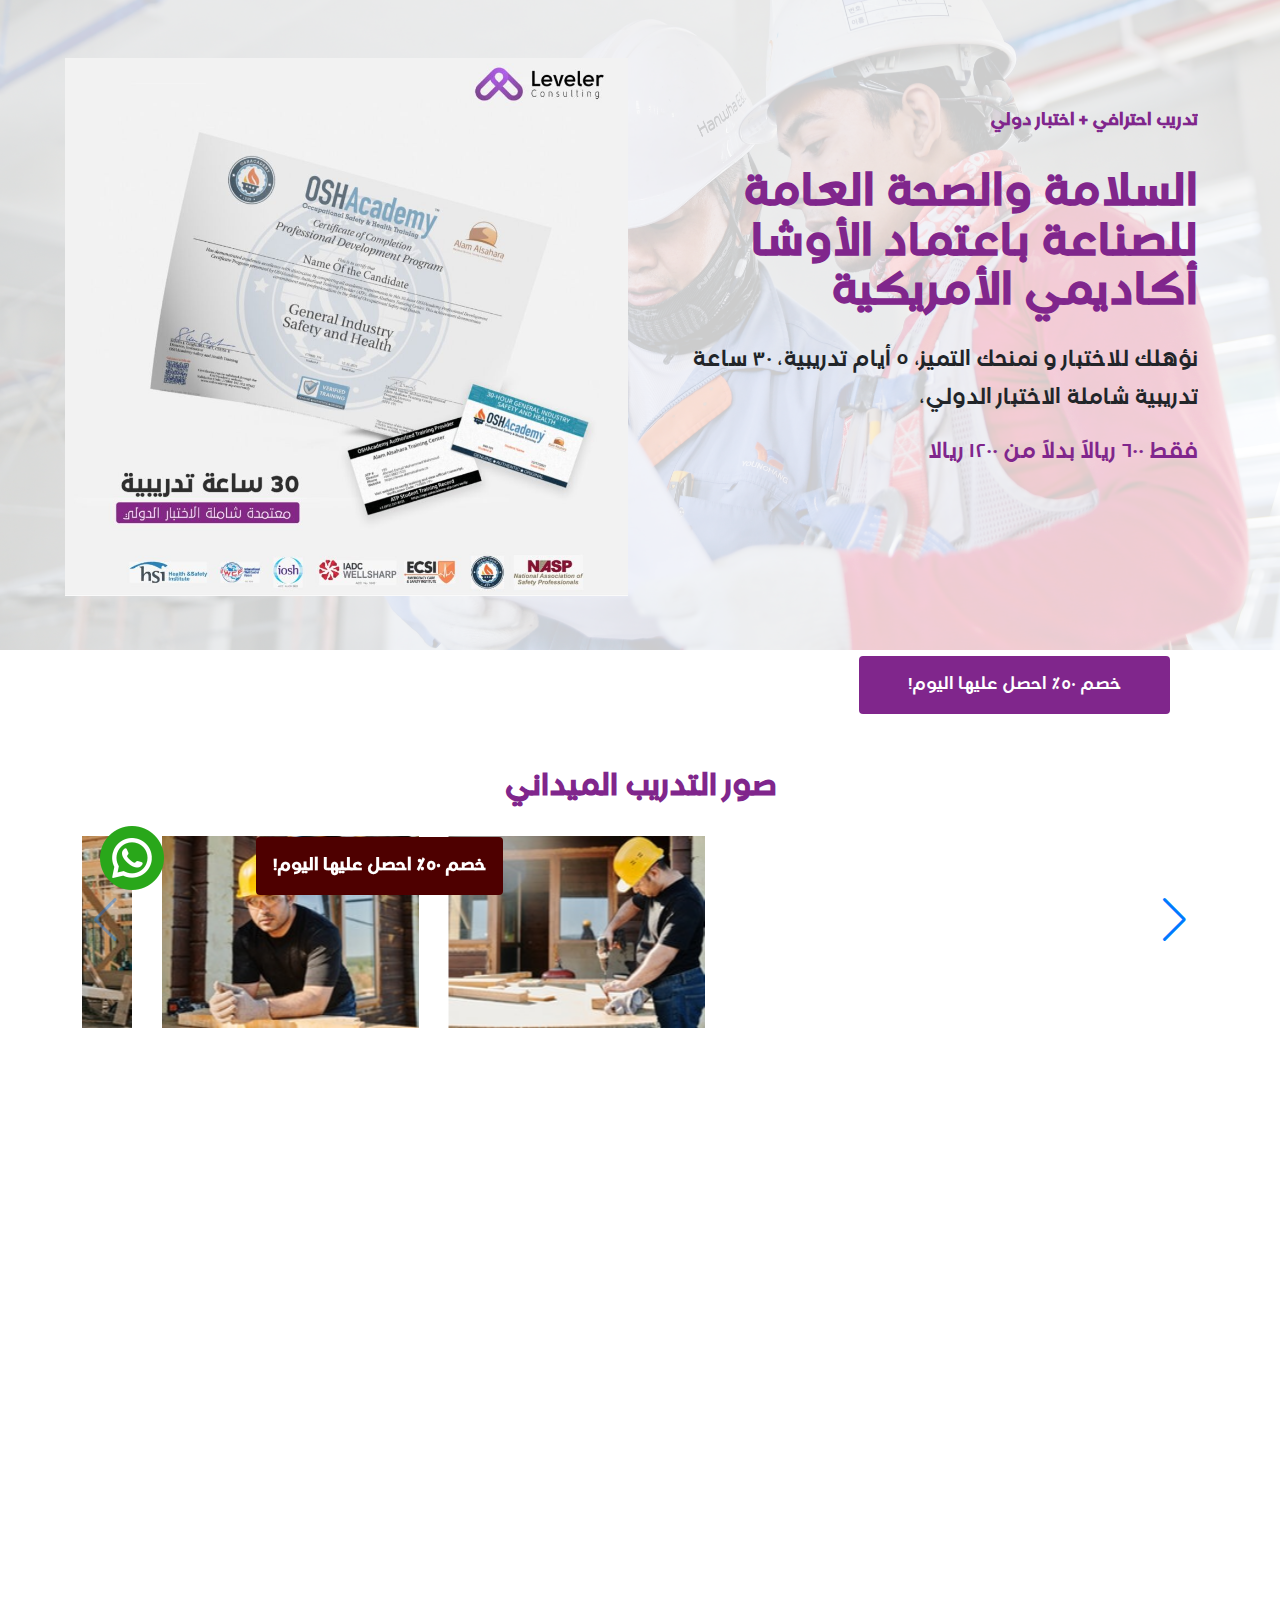
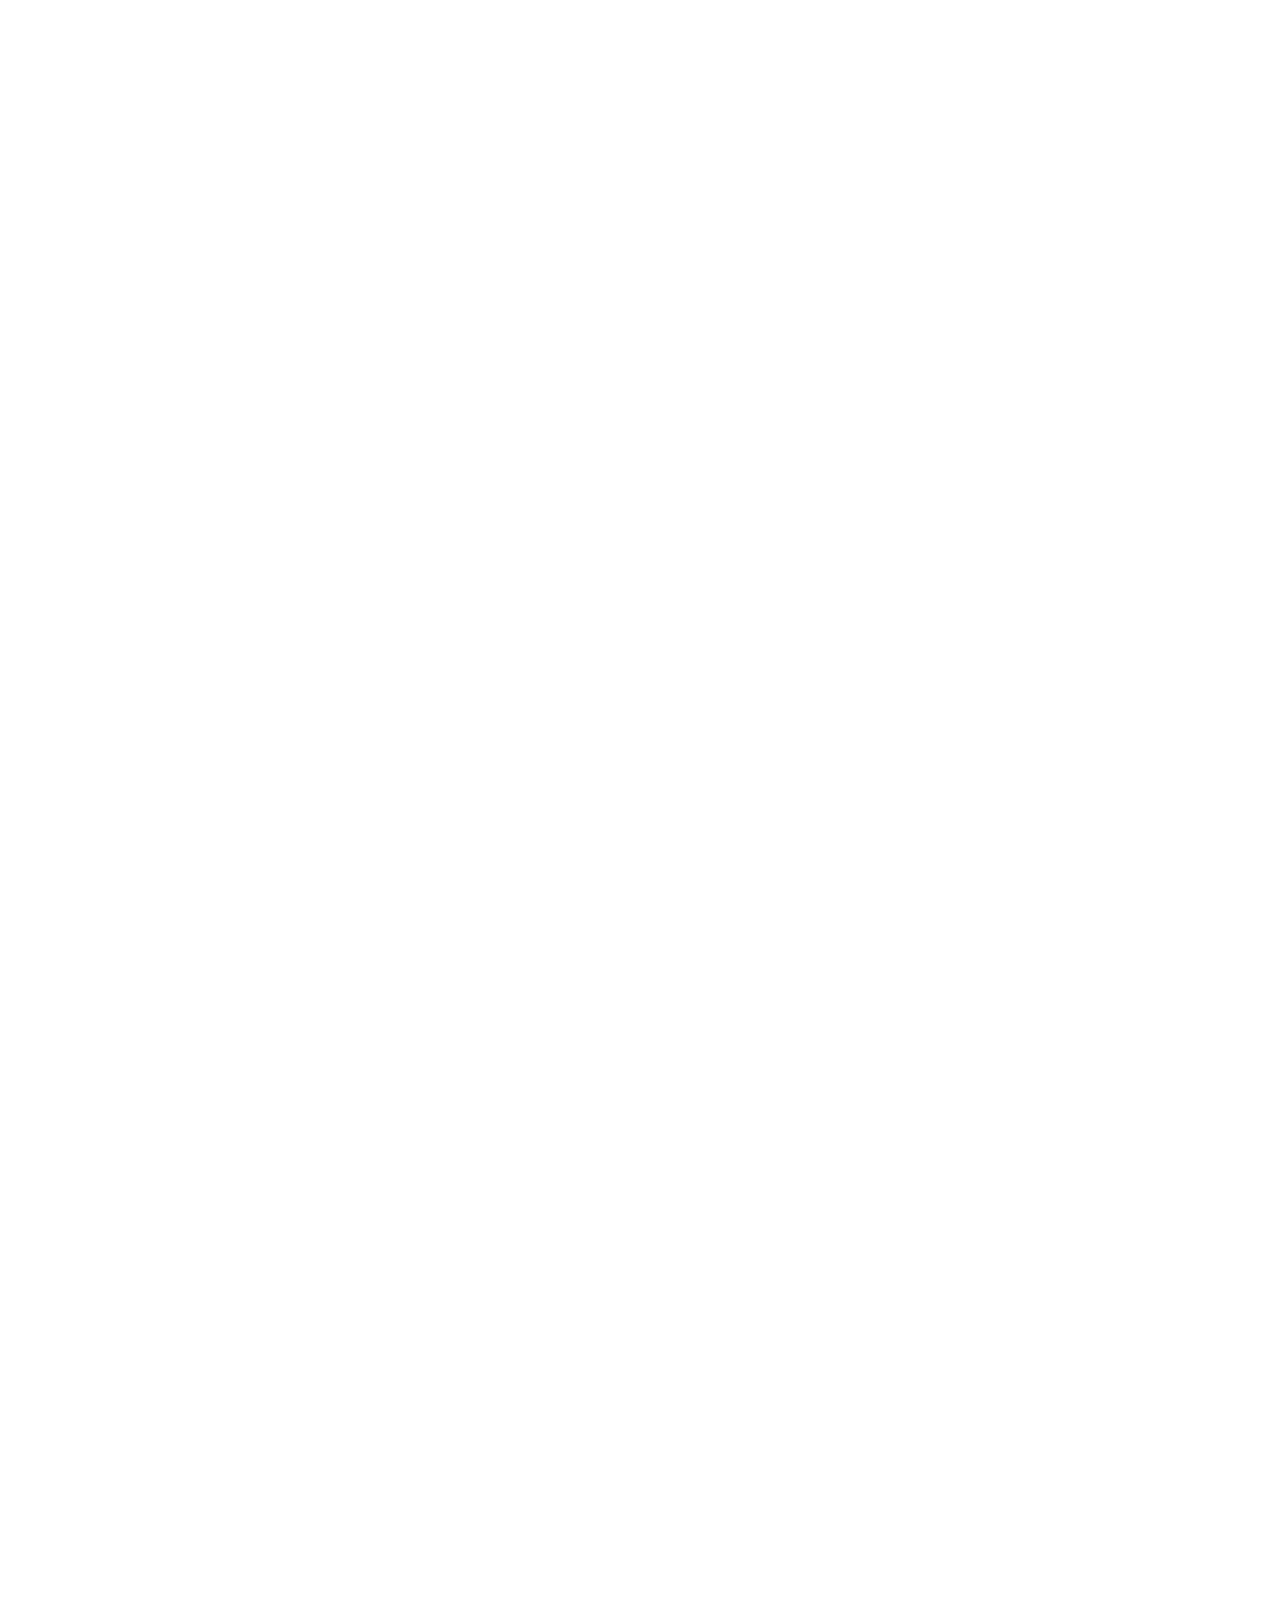
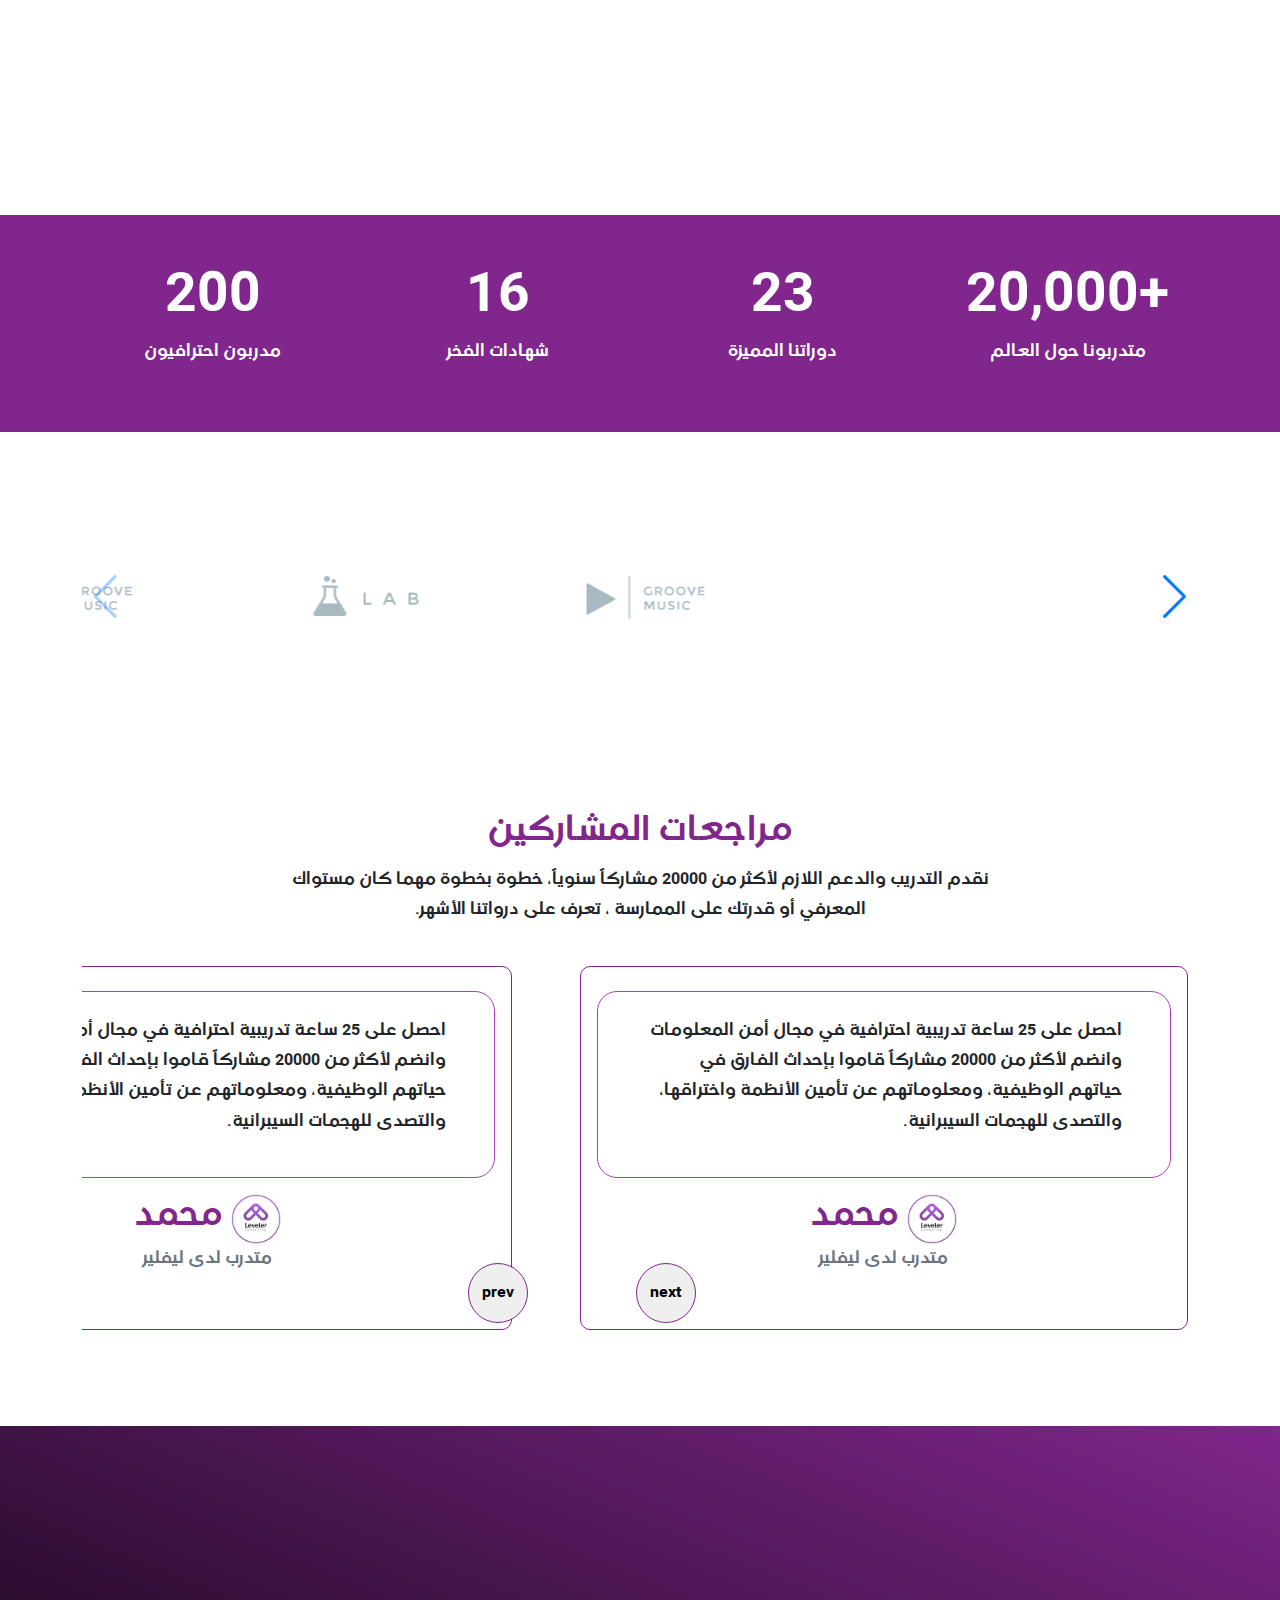
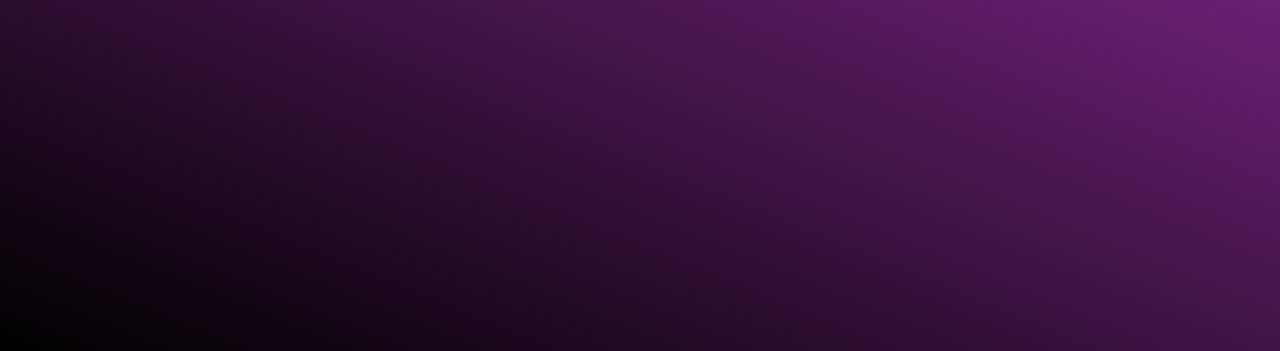
<file: New-TechShef/osha.html>
<!DOCTYPE html>
<html lang="en">

<head>
    <meta charset="UTF-8">
    <meta name="viewport" content="width=device-width, initial-scale=1.0">
    <title>Document</title>
    <link rel="stylesheet" href="css/bootstrap.min.css">
    <link rel="stylesheet" href="css/all.min.css">
    <link rel="stylesheet" href="css/Osha.css">
    <link rel="stylesheet" href="css/container-slider.css">
    <link rel="preconnect" href="https://fonts.googleapis.com">
    <link rel="preconnect" href="https://fonts.gstatic.com" crossorigin>
    <link href="https://fonts.googleapis.com/css2?family=Roboto:wght@500&display=swap" rel="stylesheet">
    <link rel="preconnect" href="https://fonts.googleapis.com">
    <link rel="preconnect" href="https://fonts.gstatic.com" crossorigin>
    <link
        href="https://fonts.googleapis.com/css2?family=Cairo&family=Oswald:wght@300;500&family=Roboto:wght@500&display=swap"
        rel="stylesheet">
    <link rel="stylesheet" href="https://unpkg.com/swiper/swiper-bundle.min.css" />
    <link rel="stylesheet" href="https://cdnjs.cloudflare.com/ajax/libs/animate.css/4.1.1/animate.min.css" />
    <style>
        .wow{
            overflow: hidden;
        }
    </style>
</head>
<!-- rgyhuijoedcfgvhusdxfcgvbhjdxcfgvbhjn -->
<body>

    <!-- the Start Section is about  -->
    <section class="about pb-5 ">
        <div class="about-img">
            <img src="img/eng.jpg" alt=""  >
        </div>
        <div class="container">
            <div class="row">
                <div class="col-md-12 col-lg-6">
                    <div class="text-about  pt-5 wow animate__animated animate__zoomInDown">
                        <p class="color fw-bold pt-5">تدريب احترافي  +  اختبار دولي</p>
                        <h2 class="fw-bold py-3">السلامة والصحة العامة للصناعة باعتماد الأوشا أكاديمي الأمريكية</h2>
                        <p class="size">نؤهلك للاختبار و نمنحك التميز، ٥ أيام تدريبية، ٣٠ ساعة تدريبية شاملة الاختبار الدولي،</p>
                        <p class="size color"> فقط ٦٠٠ ريالاً بدلاً من ١٢٠٠ ريالا </p>
                        <!-- <button class="btn px-5 py-3 text-white">خصم ٥٠٪ احصل عليها اليوم!</button>     -->
                    </div>
                    
                </div>
                <div class="col-md-12 col-lg-6">
                    <div class="imaes pt-5  wow animate__animated animate__zoomInDown">
                        <img src="img/about-img.jpeg" alt="" >
                    </div>
                </div>
            </div>
            <div class="position">
                <button type="button" class="btn px-3 py-3 fw-bold" data-toggle="modal" data-target="#staticBackdrop">خصم ٥٠٪ احصل عليها اليوم!</button>  
            </div>
            
            </div>
                <a href="https://www.whatsapp.com/"><img src="img/whatsapp.png" alt="" class="whatsapp"></a>
            </div>
    </section>

    <button type="button" class="btn px-5 py-3 position color-button text-white " data-bs-toggle="modal" data-bs-target="#staticBackdrop">
        خصم ٥٠٪ احصل عليها اليوم!
    </button>
    <div class="modal fade" id="staticBackdrop" data-bs-backdrop="static" data-bs-keyboard="false" tabindex="-1"
        aria-labelledby="staticBackdropLabel" aria-hidden="true">
        <div class="modal-dialog">
            <div class="modal-content">
                <div class="modal-header ">
                    <h5 class="modal-title" id="staticBackdropLabel">دورة الاوشا</h5>
                    <button type="button" class="btn-close" data-bs-dismiss="modal" aria-label="Close"
                        style="margin-left: 20px;  background-color: red; color: red;"></button>
                </div>
                <div class="modal-body">
                    <div class="text-center">
                        <h2 class="fw-bold">Osha</h2>
                        <p class="fs-6 text-muted">دورة إدارة السلامة والصحة المهنية بمعايير أوشا</p>
                    </div>
                    <div>
                        <form>
                            <div class="mb-3">
                                <input type="text" class="form-control" id="exampleInputEmail1" aria-describedby="emailHelp"
                                    placeholder="الاسم الكريم">
                            </div>
                            <div class="mb-3">
                                <input type="email" class="form-control" id="exampleInputPassword1"
                                    placeholder="البريد الالكتروني ">
                            </div>
                            <div class="mb-3">
                                <input type="email" class="form-control" id="exampleInputPassword1"
                                    placeholder=" رقم الجوال - رقم الواتس">
                            </div>
                            <button type="submit" class="btn btn-primary w-100 p-2">سجل واحصل على خصم خاص </button>
                        </form>
                    </div>
                </div>
            </div>
        </div>
    </div>
    <!-- the End Section is about  -->


    <!-- the Start is  Section Training-->
    <section class="Training py-5">
        <div class="container">
            <div class="text-Training text-center fw-bold wow animate__animated animate__rotateIn">
                <h3 class="fw-bold">صور التدريب الميداني </h3>
            </div>
            <div class="swiper mySwiper pt-4">
                <div class="swiper-wrapper">
                    <div class="swiper-slide"><img src="img/slider6.jpg" alt="" ></div>
                    <div class="swiper-slide"><img src="img/slider2.jpg" alt="" ></div>
                    <div class="swiper-slide"><img src="img/slider3.jpg" alt=""></div>
                    <div class="swiper-slide"><img src="img/slider4.jpg" alt=""></div>
                    <div class="swiper-slide"><img src="img/slider5.jpg" alt=""></div>
                    <div class="swiper-slide"><img src="img/slider6.jpg" alt=""></div>
                    <div class="swiper-slide"><img src="img/slider2.jpg" alt=""></div>
                    <div class="swiper-slide"><img src="img/slider3.jpg" alt=""></div>
                    <div class="swiper-slide"><img src="img/slider4.jpg" alt=""></div>
                </div>
                <div class="swiper-button-next"></div>
                <div class="swiper-button-prev"></div>
            </div>

        </div>
    </section>
    <!-- the End is  Section Training-->



    <!-- the Start is  Section output-->
    <section class="output py-5">
        <div class="container">
            <div class="row">
                <div class="col-md-12 col-lg-5">
                    <div class="output-img  wow animate__animated animate__lightSpeedInRight">
                        <img src="img/output.png" alt="" >
                     </div>
                </div>

                
                <div class="col-md-12 col-lg-7 ">
                    <div class="text-output wow animate__animated animate__lightSpeedInLeft">
                        <h3 class="fw-bold">مخرجات الدورة</h3>
                        <p class="pt-3">بعد دراسة مادة الدورة التدريبية وإجراء اختبارات الوحدة ، يمكن للطلاب إجراء اختبار الدورة.</p>
                        <p class="py-3">تم تصميم اختبار الدورة لقياس فهم الطلاب لمادة الدورة، في حالة حصول الطالب على درجة ٧٠٪ فإنه يجتاز الدورة بنجاح!</p>
                        <p> للتأهل لشهادة البرنامج هذه، يجب على الطلاب إكمال جميع المتطلبات الخاصة بالدورات حيث لا يوجد حد زمني لإكمال الدورات
                        المطلوبة.</p>
                    </div>
                </div>
            </div>
        </div>
    </section>
    <!-- the Start is  Section output-->



    <!--Start Section the dependence  -->
    <section class="dependence py-5">
        <div class="container">
            <div class="row">
                <div class="col-md-12 col-lg-4">
                    <div class="box-text-dependence pe-5 py-5 wow animate__animated animate__bounceInRight">
                        <h2 class="pb-5">اعتمادات دولية</h2>
                        <p>لدينا مجموعة متكاملة من الاعتمادات والشراكات القوية على مستوى العالم والوطن العربي</p>
                    </div>
                </div>

                <div class="col-md-12 col-lg-8">
                    <table class=" wow animate__animated animate__bounceInLeft">
                        <tr>
                            <td><img src="img/logo.png" alt="" width="100px"></td>
                            <td><img src="img/logo.png" alt="" width="100px"></td>
                            <td><img src="img/logo.png" alt="" width="100px"></td>
                            <td><img src="img/logo.png" alt="" width="100px"></td>
                        </tr>
                        <tr>
                            <td><img src="img/logo.png" alt="" width="100px"></td>
                            <td><img src="img/logo.png" alt="" width="100px"></td>
                            <td><img src="img/logo.png" alt="" width="100px"></td>
                            <td><img src="img/logo.png" alt="" width="100px"></td>
                        </tr>
                        <tr>
                            <td><img src="img/logo.png" alt="" width="100px"></td>
                            <td><img src="img/logo.png" alt="" width="100px"></td>
                            <td><img src="img/logo.png" alt="" width="100px"></td>
                            <td><img src="img/logo.png" alt="" width="100px"></td>
                        </tr>
                        <tr>
                            <td><img src="img/logo.png" alt="" width="100px"></td>
                            <td><img src="img/logo.png" alt="" width="100px"></td>
                            <td><img src="img/logo.png" alt="" width="100px"></td>
                            <td><img src="img/logo.png" alt="" width="100px"></td>
                        </tr>
                    </table>
                </div>
            </div>
        </div>
    </section>
    <!--End Section the dependence  -->

    <!-- the Start the Section Course coach -->
    <section class="Course-coach py-5">
        <div class="container">
            <div class="row">
                <div class="col-md-12 col-lg-5">
                    <div class="img-coruse  wow animate__animated animate__bounceInRight">
                        <img src="img/man3.jpg" alt=""  >
                    </div>
                </div>
                <div class="col-md-12 col-lg-7">
                    <div class="box-text-course wow animate__animated animate__bounceInLeft">
                        <div>
                            <h3 class="fw-bold pb-3">مدرب الدورة </h3>
                        </div>
                        <div class="text-Course d-flex align-items-center py-3 ">
                            <i class="fa-solid fa-square-check fa-2x ps-3"></i>
                            <p>بكالوريوس الهندسة الصناعية استشاري ومدرب لنظم إدارة الجودة والبيئة والسلامة والصحة المهنية والتميز المؤسسي بخبرة 13 عام
                            في مختلف المجالات البترول والصناعات والمقاولات والخدمات ... الخ
                            </p>
                        </div>
                        <div class="text-Course d-flex align-items-center py-3 ">
                            <i class="fa-solid fa-square-check fa-2x ps-3"></i>
                            <p>قدم خبرته لأكثر من 40 مؤسسة عالمية ومحلية وقام بتدريب أكثر من 500 متدرب                         </p>
                        </div>
                        <div class="text-Course d-flex align-items-center py-3 ">
                            <i class="fa-solid fa-square-check fa-2x ps-3"></i>
                            <p> <span class="fw-bold"> الاعتمادات : </span>
                                الجمعية الأمريكية للجودة ASQ - مدير معتمد للجودة والتميز المؤسسي CMQ/OE
                                الأكاديمية العربية للعلوم والتكنولوجيا والنقل البحري - مقيم معتمد لجائزة مصر للتميز الحكومي
                                TSD - Brown Belt Lean Management الحزام البني في نظم الإنتاج الرشيق
                                ايركا - كبير مراجعين نظام إدارة الجودة ISO 9001:2015
                                ايركا - كبير مراجعين نظام إدارة السلامة والصحة المهنية ISO 45001:2018 </p>
                        </div>
                    </div>
                </div>
            </div>
        </div>
    </section>
    <!-- the End the Section Course coach -->



    <!-- the Section Start Objectives  -->
    <section class="Objectives py-5">
        <div class="container">
            <div class="row">
                <div class="col-md-12 col-lg-8">
                    <div class="wow animate__animated animate__bounceInRight">
                        <div>
                            <h3 class="pb-3">لماذا عليك تعلم الأوشا Osha ؟ </h3>
                            <p>تهدف دورة السلامة والصحة المهنية الأوشا OSHA إلى تعريف المشاركين من مدراء ومختصي السلامة والعاملين في المجال على اجراءات الصحة والسلامة في اماكن العمل المختلفة وكيفية تطبيقها وفق معايير دولية احترافية تضمن تحقيق الأمان في بيئة العمل وتحسين الانتاجية، بالإضافة لتمكين المشتركين من اعداد تقارير بالمعايير واختبار الطوارئ والتحقيق في الحوادث.
                        تهدف دورة السلامة والصحة المهنية الأوشا OSHA إلى تعريف المشاركين من مدراء ومختصي السلامة والعاملين في المجال على اجراءات
                            الصحة والسلامة في اماكن العمل المختلفة وكيفية تطبيقها وفق معايير دولية احترافية تضمن تحقيق الأمان في بيئة العمل وتحسين
                            الانتاجية، بالإضافة لتمكين المشتركين من اعداد تقارير بالمعايير واختبار الطوارئ والتحقيق في الحوادث. </p>
                        </div>
                        <div>
                            <h3 class="py-3">- في نهاية البرنامج نتوقع من المتدربين تحقيق النتائج التالية: </h3>
                            <div class="text-Course d-flex align-items-center pt-3 ">
                                <i class="fa-solid fa-hand-point-left  ps-3"></i>
                                <p>قدم خبرته لأكثر من 40 مؤسسة عالمية ومحلية وقام بتدريب أكثر من 500 متدرب </p>
                            </div>
                            <div class="text-Course d-flex align-items-center  ">
                                <i class="fa-solid fa-hand-point-left  ps-3"></i>
                                <p>معرفة أهمية تطبيق نظام للسلامة والصحة المهنية على أداء العمل.</p>
                            </div>
                            <div class="text-Course d-flex align-items-center ">
                                <i class="fa-solid fa-hand-point-left  ps-3"></i>
                                <p>معرفة احتياطات السلامة في مواقع العمل.</p>
                            </div>
                            <div class="text-Course d-flex align-items-center ">
                                <i class="fa-solid fa-hand-point-left  ps-3"></i>
                                <p>القدرة على تطبيق معايير الصحة والسلامة الأمريكية في العديد من المجالات في بيئة العمل.</p>
                            </div>
                            <div class="text-Course d-flex align-items-center  ">
                                <i class="fa-solid fa-hand-point-left  ps-3"></i>
                                <p>التأهل لاختبار الأوشا الدولي. </p>
                            </div>
                        </div>
                    </div>
                </div>
                <div class="col-md-12 col-lg-3 me-md-5">
                    <div class="padd wow animate__animated animate__bounceInUp  ">
                        <div class="Osha1 Oshapos py-4 text-center text-white">
                            <!-- <div class="post"> <p>دورة مميزة </p> </div> -->
                            <h2 class="fw-bold">السلامة والصحة <br> العامة للصناعة</h2>
                            <p>باعتماد الأوشا أكاديمي الأمريكية </p>
                        </div>
                        <div class="Osha2 py-5 j ">
                            <div class="d-flex align-items-center justify-content-center">
                                <p class="size-card fw-bold">  600 <sup class="fw-none text-muted ps-3">ر.س</sup></p>
                                <p class="text-decoration-line-through text-muted">ر.س1200</p>
                            </div>
                            <p class="text-center">فرصتك الآن للحصول على شهادة <br> عالمية فى الاوشا! </p>
                        </div>
                        <div class="Osha1 py-3 text-center">
                            <button type="button" class="btn btn-light py-3 px-5 fw-bold" data-bs-toggle="modal" data-bs-target="#staticBackdrop">
                                سجل من هنا
                            </button>
                            <div class="modal fade" id="staticBackdrop" data-bs-backdrop="static" data-bs-keyboard="false" tabindex="-1"
                                aria-labelledby="staticBackdropLabel" aria-hidden="true">
                                <div class="modal-dialog">
                                    <div class="modal-content">
                                        <div class="modal-header ">
                                            <h5 class="modal-title" id="staticBackdropLabel">دورة الاوشا</h5>
                                            <button type="button" class="btn-close" data-bs-dismiss="modal" aria-label="Close"
                                                style="margin-left: 20px;  background-color: red; color: red;"></button>
                                        </div>
                                        <div class="modal-body">
                                            <div class="text-center">
                                                <h2 class="fw-bold">Osha</h2>
                                                <p class="fs-6 text-muted">دورة إدارة السلامة والصحة المهنية بمعايير أوشا</p>
                                            </div>
                                            <div>
                                                <form>
                                                    <div class="mb-3">
                                                        <input type="text" class="form-control" id="exampleInputEmail1" aria-describedby="emailHelp"
                                                            placeholder="الاسم الكريم">
                                                    </div>
                                                    <div class="mb-3">
                                                        <input type="email" class="form-control" id="exampleInputPassword1"
                                                            placeholder="البريد الالكتروني ">
                                                    </div>
                                                    <div class="mb-3">
                                                        <input type="email" class="form-control" id="exampleInputPassword1"
                                                            placeholder=" رقم الجوال - رقم الواتس">
                                                    </div>
                                                    <button type="submit" class="btn text-white w-100 p-2">سجل واحصل على خصم خاص </button>
                                                </form>
                                            </div>
                                        </div>    
                                    </div>
                                </div>
                            </div>
                        </div>
                    </div>
                </div>
            </div>
        </div>
    </section>
    <!-- the Section End Objectives  -->



    <!-- the Start Section the counter   -->
    <section class="counter text-center py-5 my-5 text-white">
        <div class="container">
            <div class="row">
                <div class="col-md-6 col-lg-3">
                    <h2>+20,000</h2>
                    <p>متدربونا حول العالم</p>
                </div>
                <div class="col-md-6 col-lg-3">
                    <h2>23</h2>
                    <p>دوراتنا المميزة</p>
                </div>
                <div class="col-md-6 col-lg-3">
                    <h2>16</h2>
                    <p>شهادات الفخر</p>
                </div>
                <div class="col-md-6 col-lg-3">
                    <h2>200</h2>
                    <p>مدربون احترافيون</p>
                </div>
            </div>
        </div>
    </section>
    <!-- the Start Section the counter   -->



    <!--Start Section the Slider  -->
    <Section class="Slider py-5 my-5">
        <div class="container">
            <div #swiperRef="" class="swiper mySwiper">
                <div class="swiper-wrapper py-5">
                    <div class="swiper-slide"><img src="img/tech-3.png" alt=""></div>
                    <div class="swiper-slide"><img src="img/tech-2.png" alt=""></div>
                    <div class="swiper-slide"><img src="img/tech-3.png" alt=""></div>
                    <div class="swiper-slide"><img src="img/tech-4.png" alt=""></div>
                    <div class="swiper-slide"><img src="img/tech-3.png" alt=""></div>
                    <div class="swiper-slide"><img src="img/tech-2.png" alt=""></div>
                    <div class="swiper-slide"><img src="img/tech-3.png" alt=""></div>
                </div>
                <div class="swiper-button-next"></div>
                <div class="swiper-button-prev"></div>
            </div>
        </div>
    </Section>
    <!--End Section the Slider  -->


    <!-- Section Start container-slider-->
    <section class="container-slider py-5">
        <div class="container">
            <div class="text-container-slider text-center " >
                <h2>مراجعات المشاركين</h2>
                <p class="pb-4 pt-2">نقدم التدريب والدعم اللازم لأكثر من 20000 مشاركاً سنوياً، خطوة بخطوة مهما كان مستواك <br> المعرفي أو قدرتك على الممارسة ،
                تعرف على درواتنا الأشهر.</p>
            </div>
            <div class="carousel">
                <div class="slider">
                    <section class="card-container">
                        <div class="card px-3 py-4">
                            <div class="img card-slider px-5 py-4">
                                <p>احصل على 25 ساعة تدريبية احترافية في مجال أمن المعلومات وانضم لأكثر من 20000 مشاركاً
                                    قاموا بإحداث الفارق في حياتهم
                                    الوظيفية، ومعلوماتهم عن تأمين الأنظمة واختراقها، والتصدى للهجمات السيبرانية.</p>
                            </div>
                            <div class="d-flex align-items-center justify-content-center pt-3">
                                <img src="img/footers.jpg" alt="" width="50px">
                                <h2 class="pe-2">محمد</h2>
                            </div>
                            <p class="text-center text-muted ">متدرب لدى ليفلير</p>
                        </div>
                    </section>
                    <section class="card-container">
                        <div class="card px-3 py-4">
                            <div class="img card-slider px-5 py-4">
                                <p>احصل على 25 ساعة تدريبية احترافية في مجال أمن المعلومات وانضم لأكثر من 20000 مشاركاً
                                    قاموا بإحداث الفارق
                                    في حياتهم
                                    الوظيفية، ومعلوماتهم عن تأمين الأنظمة واختراقها، والتصدى للهجمات السيبرانية.</p>
                            </div>
                            <div class="d-flex align-items-center justify-content-center pt-3">
                                <img src="img/footers.jpg" alt="" width="50px">
                                <h2 class="pe-2">محمد</h2>
                            </div>
                            <p class="text-center text-muted">متدرب لدى ليفلير</p>
                        </div>
                    </section>
                    <section class="card-container">
                        <div class="card px-3 py-4">
                            <div class="img card-slider px-5 py-4">
                                <p>احصل على 25 ساعة تدريبية احترافية في مجال أمن المعلومات وانضم لأكثر من 20000 مشاركاً
                                    قاموا بإحداث الفارق
                                    في حياتهم
                                    الوظيفية، ومعلوماتهم عن تأمين الأنظمة واختراقها، والتصدى للهجمات السيبرانية.</p>
                            </div>
                            <div class="d-flex align-items-center justify-content-center pt-3">
                                <img src="img/footers.jpg" alt="" width="50px">
                                <h2 class="pe-2">محمد</h2>
                            </div>
                            <p class="text-center text-muted">متدرب لدى ليفلير</p>
                        </div>
                    </section>
                    <section class="card-container">
                        <div class="card px-3 py-4">
                            <div class="img card-slider px-5 py-4">
                                <p>احصل على 25 ساعة تدريبية احترافية في مجال أمن المعلومات وانضم لأكثر من 20000 مشاركاً
                                    قاموا بإحداث الفارق
                                    في حياتهم
                                    الوظيفية، ومعلوماتهم عن تأمين الأنظمة واختراقها، والتصدى للهجمات السيبرانية.</p>
                            </div>
                            <div class="d-flex align-items-center justify-content-center pt-3">
                                <img src="img/footers.jpg" alt="" width="50px">
                                <h2 class="pe-2">محمد</h2>
                            </div>
                            <p class="text-center text-muted">متدرب لدى ليفلير</p>
                        </div>
                    </section>

                </div>
                <div class="controls">
                    <button class="next">next</button>
                    <button class="prev">prev</button>
                </div>
            </div>
        </div>
    </section>
    <!-- Section End container-slider -->



    <!-- the Section Start Footer  -->
    <section class="footer py-5 mt-5">
        <div class="container">
            <div class="row">
                <div class="col-md-12 col-lg-8"> 
                    <div class="footer-text wow animate__animated animate__bounceInRight">
                        <h3 class="fw-bold text-white">فرصتك لمواكبة تدريب الأوشا الاحترافي </h3>
                        <p class="text-white pt-3">احصل على 30 ساعة تدريبية احترافية في مجال السلامة والصحة العامة للصناعة باعتماد الأوشا أكاديمي الأمريكية Osha</p>
                        <p class="text-white">يسعى التدريب لإكساب المتدربين مهارات شاملة وعملية في السلامة والصحة المهنية بنظام الأوشا، أي وفق أحدث المعايير العالمية
                        بما يدعم تطوير الأعمال وتعزيز تطبيق قوانين السلامة في المنشآت. </p>                   
                    <button type="button" class="btn px-5 py-3 my-5" data-bs-toggle="modal" data-bs-target="#staticBackdrop">
                        خصم ٥٠٪ احصل عليها اليوم!
                    </button>
                    <div class="modal fade" id="staticBackdrop" data-bs-backdrop="static" data-bs-keyboard="false" tabindex="-1"
                        aria-labelledby="staticBackdropLabel" aria-hidden="true">
                        <div class="modal-dialog">
                            <div class="modal-content">
                                <div class="modal-header ">
                                    <h5 class="modal-title" id="staticBackdropLabel">دورة الاوشا</h5>
                                    <button type="button" class="btn-close" data-bs-dismiss="modal" aria-label="Close" style="margin-left: 20px;  background-color: red; color: red;" ></button>
                                </div>
                                <div class="modal-body">
                                    <div class="text-center">
                                        <h2 class="fw-bold">Osha</h2>
                                        <p class="fs-6 text-muted">دورة إدارة السلامة والصحة المهنية بمعايير أوشا</p>
                                    </div>
                                    <div>
                                        <form>
                                            <div class="mb-3">
                                                <input type="text" class="form-control" id="exampleInputEmail1" aria-describedby="emailHelp" placeholder="الاسم الكريم">
                                            </div>
                                            <div class="mb-3">
                                                <input type="email" class="form-control" id="exampleInputPassword1" placeholder="البريد الالكتروني ">
                                            </div>
                                            <div class="mb-3">
                                                <input type="email" class="form-control" id="exampleInputPassword1" placeholder=" رقم الجوال - رقم الواتس">
                                            </div>
                                            <button type="submit" class="btn btn-primary w-100 p-2" >سجل واحصل على خصم خاص </button>
                                        </form>
                                    </div>
                            </div>
                                    <div class="text-center fs-6 text-muted pt-4">
                                        <p>لا تفوت الفرصة واشترك اليوم بخصم 90%</p>
                                    </div>
                                </div>
    
                            </div>
                        </div>
                    </div>
                </div>
                <div class="col-md-12 col-lg-4 ">
                    <div class="text-center wow animate__animated animate__bounceInLeft">
                        <img src="img/footers.jpg" alt="" width="250px" class="rounded-circle py-4">
                        <p class="text-white">جميع الحقوق محفوظة - شركة ليفلر 2022</p>
                    </div>
                </div>
            </div>
        </div>
    </section>
    <!-- The Section End Footer -->
    
    <script src="js/bootstrap.bundle.min.js"></script>
    <script src="js/all.min.js"></script>
    <script src="https://unpkg.com/swiper/swiper-bundle.min.js"></script>
    <script src="js/index.js"></script>
    <script src="js/container-slider.js"></script>
    <script>
        var swiper = new Swiper(".mySwiper", {
            slidesPerView: 4,
            spaceBetween: 30,
            pagination: {
                el: ".swiper-pagination",
                clickable: true,
            },
        });
    </script>
    <script src="js/wow.min.js"></script>
    <script>
        wow = new WOW({
            boxClass: 'wow',
            animateClass: 'animated',
            offset: 100
        }
        );
        wow.init();
    </script>
    
</body>
</html>


<!--  <section class="about">
            <div class="container">
                <div class="row">

                </div>
            </div>
        </section>
 -->
</file>
<file: New-TechShef/css/index.css>
:root{
    --color-second:#B03BBE;
    --color-second2:#80268c;
    --line-height:1.9;
    --object-fit:cover;
    --background-white:white;
    --font-size: 22px;
}

@font-face  {
    font-family: 'Araboto Arabic';
    src: url('../font/Araboto.ttf');
}



body{
    font-family:'Araboto Arabic';
    margin: 0;
    padding: 0;
    direction: rtl;
    
}
p {line-height: var(--line-height);}

img { object-fit: var(--object-fit);}



/* the Start Css the section NavBar  */
.NavBar , .cont button { background-color: var(--color-second); }

.navbar .container { background-color: var(--background-white) }

.navbar .nav-item .nav-link ,.dropdown-item {color: var(--color-second ); }
/* the End the section NavBar */


/* the Section Start about css  */
.cont button{color: var(--background-white)}

.cont button:hover{ background-color:var(--background-white);  color: var(--color-second); border: solid 1px var(--color-second);}

.text-about{ width: 45%;}

.head { font-size: 55px ; line-height: 1.6 ;}
/* the Section end about css  */

.box-text button ,.Consulting { background-color: var( --color-second2); }

.Services ,.Director{ background-color: #f4f4f4;}

.color-Services ,.text-our h2 ,.Our-consultants h3 , .quote ,.text-their ,.footer h5 ,.bolg p{ color: var(--color-second2); }

.Consulting .p-box1 {font-size: 25px; opacity: 0.9;}


.box2{ opacity: 0.7; font-size: var(--font-size)}

.Consulting .p-box2{font-size:var(--font-size)}

.p-box1 span{ text-decoration: underline; }

.box-Services p ,.Consulting{ line-height: var(--line-height)}


/* slider */
.swiper { width: 100%;  height: 100%; }

.swiper-slide {
    text-align: center;
    font-size: 18px;
    background: #fff;
    /* Center slide text vertically */
    display: -webkit-box;
    display: -ms-flexbox;
    display: -webkit-flex;
    display: flex;
    -webkit-box-pack: center;
    -ms-flex-pack: center;
    -webkit-justify-content: center;
    justify-content: center;
    -webkit-box-align: center;
    -ms-flex-align: center;
    -webkit-align-items: center;
    align-items: center;
}

.swiper-slide img {
    display: block;
    width: 71%;
    height: 28%;
}

.swiper {width: 100%;  height: 300px;  margin: 20px auto;}

.append-buttons { text-align: center; margin-top: 20px;}


/* End slider */


.box-Services p {  font-weight: bold; font-size: 16px;}

.text-center img{ box-shadow:0px -3px 0px 2px var(--color-second2); opacity: 0.8; }

.text-center img:hover{opacity: 1;}

.text-Director {font-size: 16px; color: #111f62;}

table, td {border: 1px solid var(--color-second2);}

td{ padding: 20px; text-align: center;}

table { width: 100%; padding: 20px; border-collapse: collapse;}


.box-text-dependence{font-size: var(--font-size)}

.box-text-dependence h2{ color: var(--color-second2); }

.their-words{ font-size: 18px; font-weight: 600;}

.footer{ background-color: #eeedfe; }

.box1-footer{ width: 371px; border-radius: 20px;  box-shadow: 15px 15px 20px 0px #0000001a;}

footer ul li { list-style: none; }

.lists a{ text-decoration: none; color: #3D3D3D;  line-height: 2;}

.lists a:hover{ color: var(--color-second);}

.bolg img{ padding-bottom: 20px; border-radius: 20px;}

.copy{background-color: var(--color-second2);}

.wow {  visibility: hidden; }

p{font-size: 14px;}

.whatsapp{
    position: fixed;
    bottom: 10px;
    left: 100px;
}


/* the Responseve is progect  */
@media only screen and (max-width:1000px) {
    .color-Services h2{ text-align: center;}

    .p-box1{  font-size: 18px;}

    .p-box2{ padding-top: 60px;font-size: 15px;}

    .spec{ padding-top: 30px;}

    .Our-consultants{ padding-bottom: 100px;}

    .text-Director{margin-top: -80px;}
    .padding-but{ padding-bottom: 30px;}
    .box1-footer{ width: 100%;  font-size: 20px;  text-align: center;   margin-bottom: 50px;}

    .box1-footer img{ width: 300px;}

    .footer h5 ,.lists{padding-bottom: 20px;}

    .about .row{ display: flex; flex-direction:column-reverse}
   
    .text-about{ margin-top: 20px;}

    .head{ font-size: 50px;}

    .bolg img ,.about img ,.box-text button ,.text-about{width: 100%;}


}
</file>
<file: New-TechShef/css/cyber.css>
:root{
    --color-second:#B03BBE;
    --color-second2:#80268c;
    --line-height:1.9;
    --object-fit:cover;
    --background-white:white;
    --font-size: 22px;
}

@font-face  {
    font-family: 'Araboto Arabic';
    src: url('../font/Araboto.ttf');
    font-weight: 500;
}



body{
    font-family:'Araboto Arabic';
    margin: 0;
    padding: 0;
    direction: rtl;
    
}
p {
    line-height: var(--line-height);
    font-size: 16px;
}

img { object-fit: var(--object-fit);}



/* the start css about Section */
.about{
    position: relative;
    z-index: 2;

}
.about-img{ position: relative; opacity: 0.7; }
.text-about ,.imaes{  position: absolute; top: 10px; }
.text-about ,.box-text-course ,.box-text-practical{ width : 600px; }
.text-about h2 ,.box-text-course h2{  font-size: 40px; }

.text-about h2 {
    color: var(--color-second2);
    text-shadow: -2px 0 white, 0 3px white, 1px 0 white, 0 -2px white;

}
.about button , .box-text-practical button{
    background-color: var(--color-second2);
    border: 3px solid black;
}
.about button:hover ,.box-text-practical button:hover ,
/* the start css about Section */
.cyber1 button:hover{
    background-color: black;
    color: white;
}
.imaes p{
    font-size: 25px;
    font-weight: bolder;
    color: #000;
}
.box-text-course h2 ,.box-img-course p ,.box-text-practical h2 ,.cyber1 button ,
.Objectives h3 ,.fa-caret-left ,.box-text-content h2 ,.fa-bookmark {
    color: var(--color-second2);
}

.cyber1 ,.counter{
    background-color: var(--color-second2);
}
.Objectives .size-card{
    font-size: 44px;
}.Objectives .size-card sup{
    font-size: 20px;
}
.cyber2 {
    background-color: #f4f4f4;
}
.cyber2 p:nth-child(2){
    color: var(--color-second);
}
.box-width {
    width: 750px;
}
.counter h2{
    font-size: 55px;
}
.box-img-content img{
    width:420px;
    height:400px
}

/* the Section Start dependence */
table, td {border: 1px solid var(--color-second2);}

td{ padding: 20px; text-align: center;}

table { width: 100%; padding: 20px; border-collapse: collapse;}

.box-text-dependence{font-size: var(--font-size)}

.box-text-dependence h2{ color: var(--color-second2); }


.dependence table img{
    width: 100px;
}



/* the Section End dependence */

.swiper-wrapper img {
    width: 120px;
}


/* the Start Section Footer  */

.footer{
    background-image: linear-gradient(to bottom left , #80268c ,black );
} 
.footer button ,.position button{
    color: white;
    font-weight: bold;
}
.footer button:hover { color: black; background-color: var(--background-white); }
.footer-text{ width: 70%;}
.footer button{background-color: var(--color-second2);}


/* the End Section Footer  */

.position{
    position: relative;
}
.position button {
    position: fixed;
    bottom: 5px;
    left: 20%;
}
.whatsapp{
    position: fixed;
    bottom: 10px;
    left: 100px;
}


.position button {
    background-color: #4e0000;
}
.position button:hover{
    background-color: var(--color-second2);
    color: var(--background-white);
}




/* the Respoinsev css  Start */
@media only screen and (min-width:768px) and (max-width:1200px){
    /* .output-img img{ width: 100%;  padding-bottom: 50px;}
    .about-img img{ height: 1050px; width: 100%;}
    .imaes img{ width: 100%;} */
    .text-about{  top:45%;  width: 70%; }
    .text-about h2{  font-size: 30px; }
    .text-about button{width: 100%;}
}
@media only screen and (max-width: 767px) {
    .box-text-dependence{  margin-right: -50px; }
    .counter {  font-size: 15px; }
    .footer-text{  width: 100%;}
     table,td{ padding: 10px; } 
    .position button { left: 11px;  width: 95%; height: 70px;}
    .about-img img{ height: 1050px; width: 100%;}
    .imaes img{ width: 100%;}
    .text-about{  top:40%; width: 90%;}
    .text-about h2{  font-size: 30px;}
    .text-about button{width: 88%;}
    .box-text-practical{ width : 100%; }
    .box-width ,.box-img-content img{ width: 100%; }
    .dependence table img{width: 50px;}
    .whatsapp{
        position: fixed;
        bottom: 10px;
        left: 15px;
    }
    
}
/* the Respoinsev css  Start */
</file>
<file: New-TechShef/css/container-slider.css>
.container-slider {
  width: 80%;
  margin: 20px auto;
  position: relative;
}
.container-slider .carousel {
  overflow: hidden;
}
 .container-slider .slider {
  display: inline-flex;
  transition: transform 0.5s;
}
.container-slider section {
    width: 676px;
    flex-shrink: 0;
    height: 364px;
    padding-right: 0;
    box-sizing: border-box;
    /* margin-right: 20px; */
}
.container-slider .card {
  width: 90%;
  height: 100%;
  border: 1px solid #80268c;
  box-sizing: border-box;
  border-radius: 10px;
  display: flex;
  flex-direction: column;
  margin-right: 10px;
}
.controls button {
  width: 60px;
  height: 60px;
  border-radius: 50%;
  border: 1px solid #80268c;
  position: absolute;
  top: 50%;
  transform: translateY(-50%);
  cursor: pointer;
}

.container-slider .prev {
    top: 90%;
    right: 60%;
}
.container-slider .prev.show {
  display: block;
}
.container-slider .next {
    top: 90%;
    right: 45%;

}
.container-slider .nav .next.hide {
  display: none;
}
.container-slider .card > * {
  flex: 1;
}

.container-slider .card .info {
  flex-basis: 40px;
  background: #333;
  color: #fff;
  flex-grow: 0;
  padding: 10px;
  box-sizing: border-box;
}

.card-slider{
    border: 1px solid #B03BBE;
    border-radius: 20px;
}
.container-slider h2{
    color: #80268c;
}
.position{
    position: relative;
}
.whatsapp{
    position: fixed;
    bottom: 10px;
    left: 100px;
}



/* the Respoinseve the css Start */

@media only screen and (max-width:767px) {
 .container-slider section{
        width: 402px;
    }
  .container-slider .prev{
    top: 91%;
    right: 78%;
}
.container-slider .next{
    right: 9%;
    top:91%;
  }
  .container-slider {
    width: 100%;
  }
  .card-slider{height:280px;}
  .whatsapp{left: 15px;}

}

@media only screen and (max-width:1500px) {
 .container-slider {
    width: 100%;
  }
}
</file>
<file: New-TechShef/css/Osha.css>
:root{
    --color-second:#B03BBE;
    --color-second2:#80268c;
    --line-height:1.9;
    --object-fit:cover;
    --background-white:white;
    --font-size:16px;
}

@font-face  {
    font-family: 'Araboto Arabic';
    src: url('../font/Araboto.ttf');
}


body{
    margin: 0;
    padding: 0;
    direction: rtl;
    font-weight: 500;
    font-family: 'Araboto Arabic';
}

p {line-height: var(--line-height); }

img { object-fit: var(--object-fit);}

.about{
    position: relative;
    z-index: 2;
}
.about-img{
    position: relative;
    opacity: 0.2; 
   
}
.about-img img{
    width:100%;
    height:650px;
}
.text-about ,.imaes{ 
    position: absolute;
    top: 10px;
}
.imaes img{
    width: 563px;
    height: 538px;
    
}
.color ,.text-about h2 ,.text-Training ,.text-output h3 ,h3 ,.fa-square-check,.fa-hand-point-left ,.Osha1 button{ color: var(--color-second2);}
.text-about h2{
    font-size: 41px;
}
.text-about {
    width: 526px;
}
.size ,.fa-hand-point-left{
    font-size: 20px;
}

.text-about button ,.footer button ,.modal-body form button ,.color-button { background-color: var(--color-second2); }



.color-button {
    margin-right: 110px;
    margin-top:-50px ;
}

/* the Section Start Slider */

.Training .swiper {
    width: 100%;
    height: 100%;
    }

.Training  .swiper-slide {
    text-align: center;
    font-size: 18px;
    background: #fff;

    /* Center slide text vertically */
    display: -webkit-box;
    display: -ms-flexbox;
    display: -webkit-flex;
    display: flex;
    -webkit-box-pack: center;
    -ms-flex-pack: center;
    -webkit-justify-content: center;
    justify-content: center;
    -webkit-box-align: center;
    -ms-flex-align: center;
    -webkit-align-items: center;
    align-items: center;
    }

    .Training .swiper-slide img {
    display: block;
    width: 100%;
    height: 100%;
    object-fit: contain;
    }
/* the Section End Slider */



/* the Section Start Output  */
.text-output p{
    font-size: 16px;
}
.output-img img{
    height: 340px;
}
/* the Section End Output */



/* the Section Start dependence */
table, td {border: 1px solid var(--color-second2);}

td{ padding: 20px; text-align: center;}

table { width: 100%; padding: 20px; border-collapse: collapse;}

.box-text-dependence{font-size: var(--font-size)}

.box-text-dependence h2{ color: var(--color-second2); }

/* the Section End dependence */


/* the Section  Start course  */
.img-coruse img{
    border-radius: 50%;
    height: 414px;
    width: 423px;
    opacity: 0.8;
    box-shadow:0px 0px 0px 2px var(--color-second2) ;
}
.Objectives p{
    font-size: 16px;
}


/* the Section  End course  */

.Osha1{
    background-color: var(--color-second2);
}
.Objectives .size-card{
    font-size: 44px;
}.Objectives .size-card sup{
    font-size: 20px;
}
.Osha2 {
    background-color: #f4f4f4;
}
.Osha2 p:nth-child(2){
    color: var(--color-second);
}

.counter {
  background-color: var(--color-second2);
}
.counter h2{
    font-size: 55px;
}
/* the Start Section Footer  */
.footer{
    background-image: linear-gradient(to bottom left , #80268c ,black );
} 
.footer button ,.position button{
    color: white;
    font-weight: bold;
}
.footer button:hover {
    color: black;
    background-color: var(--background-white);
}
.footer-text{
    width: 70%;
}

.position{
    position: relative;
}
.position button {
    position: fixed;
    bottom: 5px;
    left: 20%;
}
.whatsapp{
    position: fixed;
    bottom: 10px;
    left: 100px;
}
.position button {
    background-color: #4e0000;
}
.position button:hover{
    background-color: var(--color-second2);
    color: var(--background-white);
}
/* the end Section Footer */



/* the Respoinsev css  Start */
@media only screen and (min-width:768px) and (max-width:1200px){
    .output-img img{ width: 100%;  padding-bottom: 50px;}
    .about-img img{ height: 1050px; width: 100%;}
    .imaes img{ width: 100%;}
    .text-about{  top:55%;  width: 80%; }
    .text-about h2{  font-size: 30px; }
    .text-about button{width: 100%;}
}
@media only screen and (max-width: 767px) {
    .text-output ,.box-text-course  , .padd{  padding-top: 100px; }
    .box-text-dependence{  margin-right: -50px; }
    .counter {  font-size: 15px; }
    .footer-text{  width: 100%;}
     table,td{ padding: 10px; } 
    .position button { left: 0;  width: 100%; height: 70px;}
    .about-img img{ height: 1350px; width: 100%;}
    .imaes img{ width: 100%;}
    .text-about{  top:40%; width: 90%;}
    .text-about h2{   font-size: 30px;}
    .text-about button{width: 100%;}
    .img-coruse img{ width: 360px;  height: 320px;}
    .output-img img{width: 300px; }
}
/* the Respoinsev css  Start */
</file>
